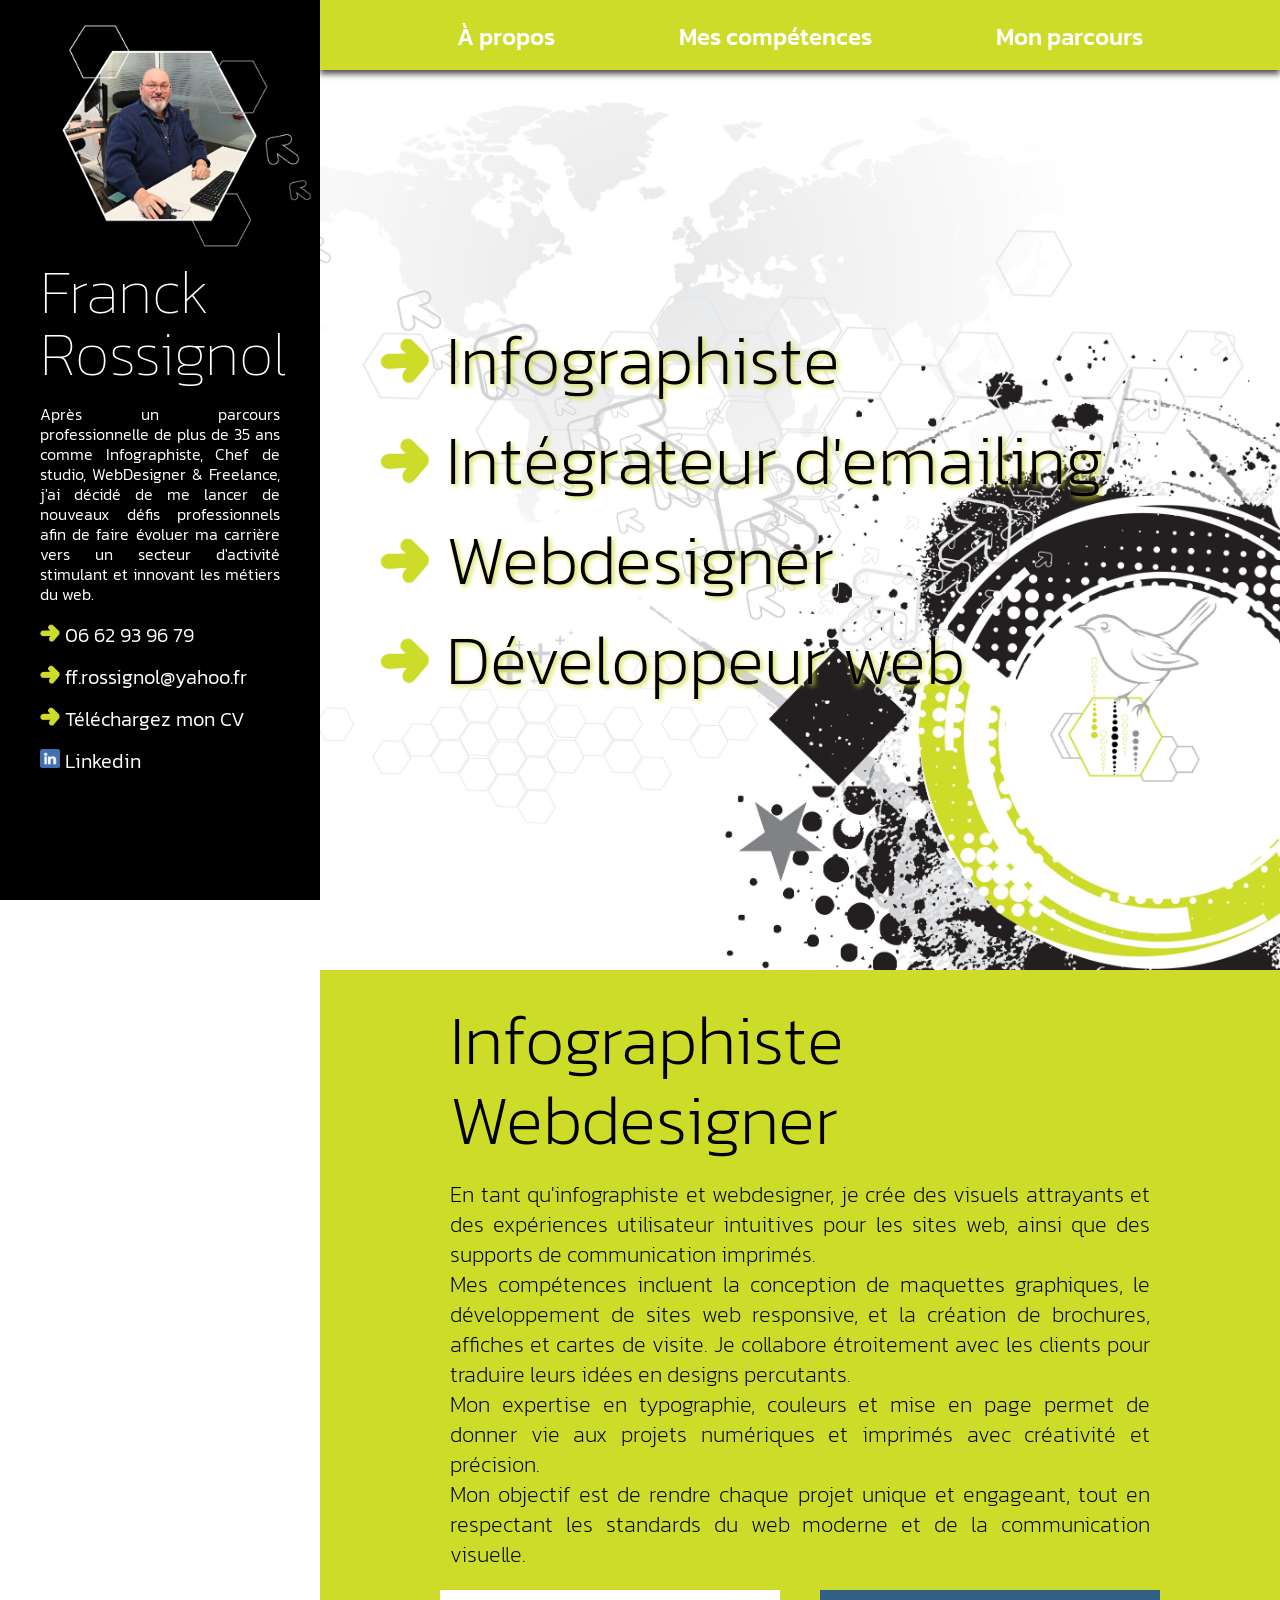
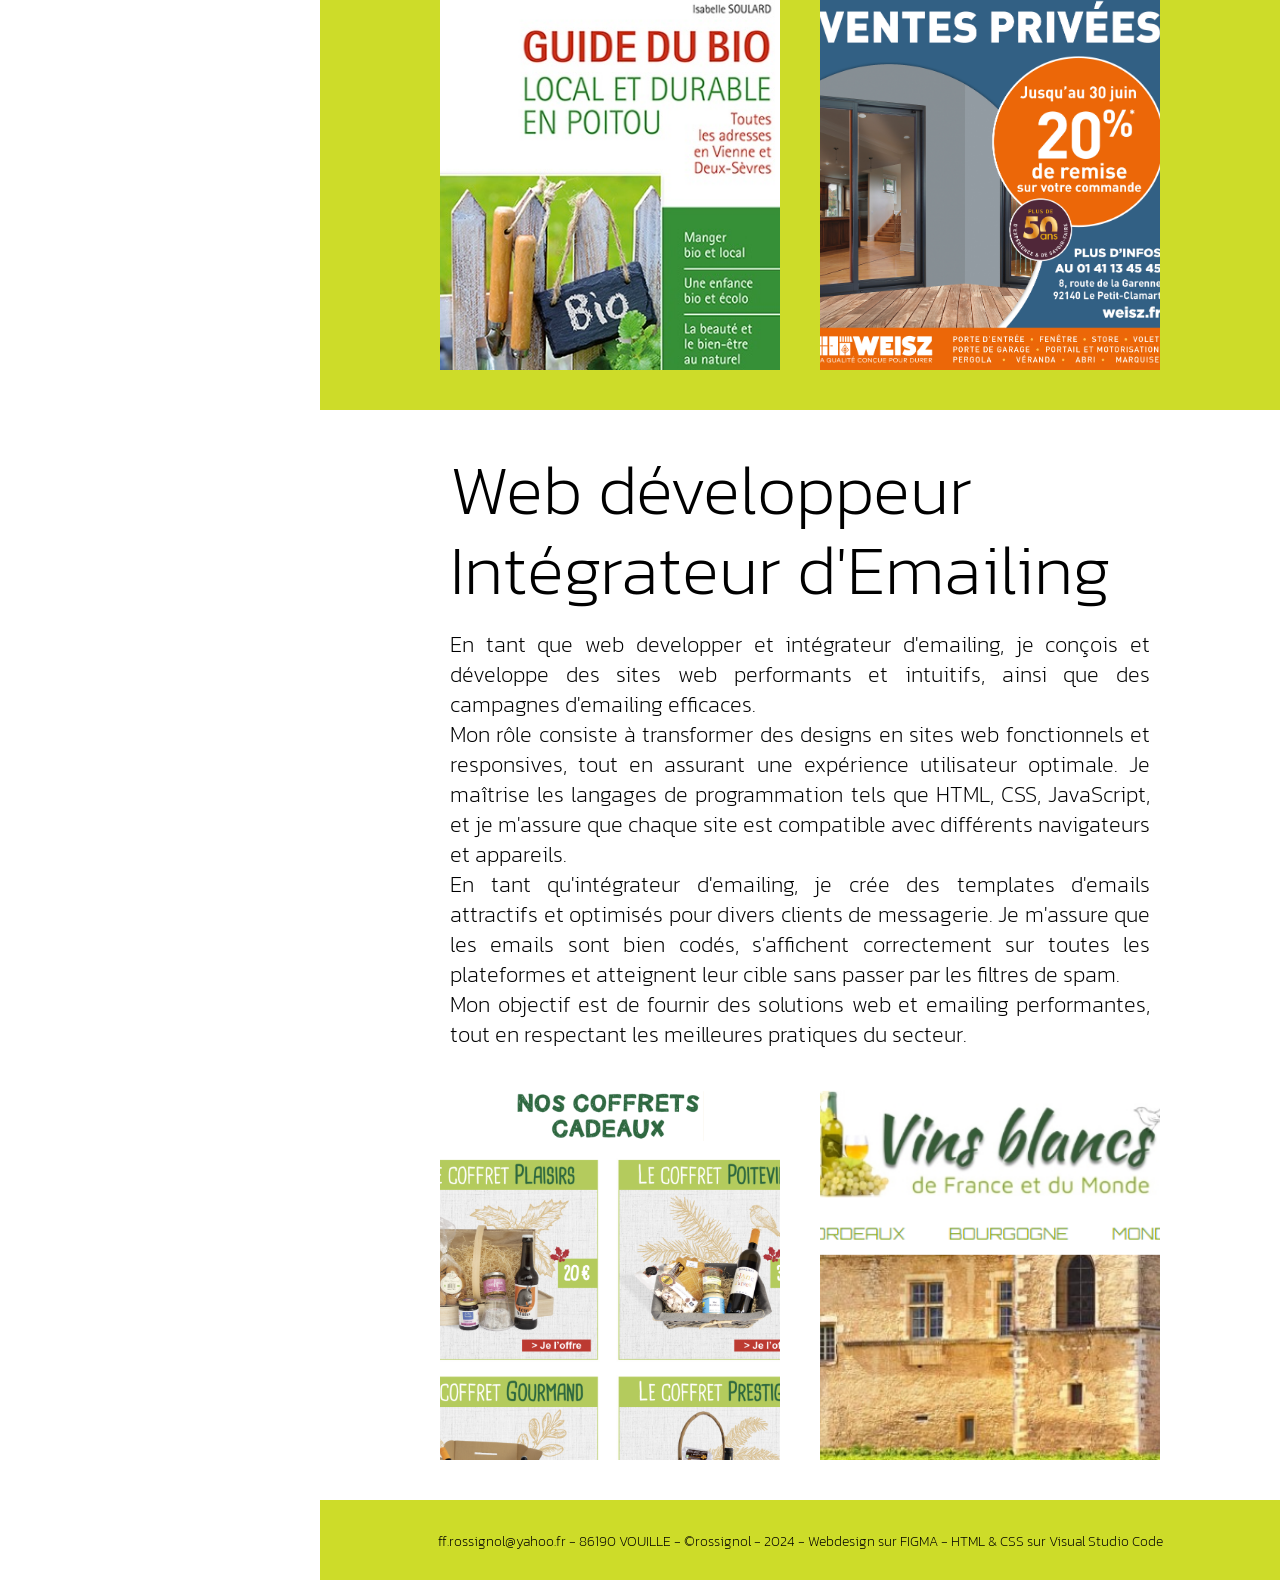
<file: index.html>
<!DOCTYPE html>
<html lang="en">
  <head>
    <meta charset="UTF-8" />
      
    <link rel="stylesheet" href="styles/reset.css">

    <link rel="stylesheet" href="styles/styles.css">

    <link rel="preconnect" href="https://fonts.googleapis.com">
    <link rel="preconnect" href="https://fonts.gstatic.com" crossorigin>
    <link href="https://fonts.googleapis.com/css2?family=Kanit:ital,wght@0,100;0,200;0,300;0,400;0,500;0,600;0,700;0,800;0,900;1,100;1,200;1,300;1,400;1,500;1,600;1,700;1,800;1,900&family=Righteous&display=swap" rel="stylesheet">  
      
    <meta name="viewport" content="width=device-width, initial-scale=1.0" />
    <title>Portfolio</title>
      
      
  </head>
    
  <body>
      
    <div class="container">
  
        
<!-- partie gauche noir et fixe -->     
      <aside>
            <div>
                <img class="imagefixe" src="images/franck.png" alt="Image description">
            </div>
            <div class="blocinfos">
                <h1 class="nom">Franck Rossignol</h1>
                <div>
                    <p class="textepresentation">Après un parcours professionnelle de plus de 35 ans comme Infographiste, Chef de studio, WebDesigner & Freelance,
                    j'ai décidé de me lancer de nouveaux défis professionnels
                    afin de faire évoluer ma carrière vers un secteur d'activité stimulant
                    et innovant les métiers du web.</p>
                    <p class="textecontact">
                        <img class="flecheverte" src="images/flecheverte1.png" alt="fleche verte">
                        <a class="textecontact" href="tel:+330662939679">
                            06 62 93 96 79
                        </a>
                    </p>
                    <p class="textecontact">
                        <img class="flecheverte" src="images/flecheverte1.png" alt="fleche verte">
                        <a class="textecontact" href="mailto:ff.rossignol@yahoo.fr">
                            ff.rossignol@yahoo.fr
                        </a>
                    </p>
                    <p class="textecontact">
                        <img class="flecheverte" src="images/flecheverte1.png" alt="fleche verte">
                        <a class="textecontact" href="images/Franck Rossignol Graphiste.pdf" target="_blank" download="CV Franck ROSSIGNOL.pdf">
                            Téléchargez mon CV
                        </a>
                    </p>
                    <p class="textecontact">
                        <img class="flecheverte" src="images/linkedin.png" alt="linkedin">
                        <a class="textecontact" href="https://www.linkedin.com/in/rossignol-franck-4a755a98/" target="_blank">
                            Linkedin
                        </a>
                    </p>
                </div>
            </div>
      </aside>
        
        
        
<!-- partie droite mobile sauf la navbar -->        
      <main>
          
<!-- barre de navigation -->           
        <nav class="navbar">                    
                <ul>
                    <li><a href="index.html">À propos</a></li>
                    <li><a href="creations.html">Mes compétences</a></li>
                    <li><a href="parcours.html">Mon parcours</a></li>
                    <!-- <li><a href="">Contact</a></li> -->
                </ul>
        </nav>
          
                  
<!-- partie centrale mobile -->        
        <div class="content">
            
<!-- section contenu avec image en fond de la DIV -->
                <div class="sectioncontenuimage">
                    <div class="imagefonddiv">
                        <div class="blocprofessions">
                            <h1 class="professions">
                                <img class="flecheverteprofessions" src="images/flecheverte1.png" alt="fleche verte">
                                Infographiste
                            </h1>
                            <h1 class="professions">
                                <img class="flecheverteprofessions" src="images/flecheverte1.png" alt="fleche verte">
                                Intégrateur d'emailing
                            </h1>
                             <h1 class="professions">
                                <img class="flecheverteprofessions" src="images/flecheverte1.png" alt="fleche verte">
                                Webdesigner
                            </h1>                           
                            <h1 class="professions">
                                <img class="flecheverteprofessions" src="images/flecheverte1.png" alt="fleche verte">
                                Développeur web
                            </h1>
                        </div>
                    </div>
                </div>

<!-- section contenu avec couleur gris en fond de la DIV -->
                <section class="sectioncontenufondvert">

                    <div class="infosfondvert">
                        <h1 class="bloctitregraphiste">
                            Infographiste<br>Webdesigner
                        </h1>
                        <p class="bloctextegraphiste">En tant qu'infographiste et webdesigner, je crée des visuels attrayants et des expériences
                        utilisateur intuitives pour les sites web, ainsi que des supports de communication imprimés.<br> 
                        Mes compétences incluent la conception de maquettes graphiques, le développement de sites web 
                        responsive, et la création de brochures, affiches et cartes de visite. Je collabore étroitement 
                        avec les clients pour traduire leurs idées en designs percutants.<br> Mon expertise en typographie, 
                        couleurs et mise en page permet de donner vie aux projets numériques et imprimés avec créativité 
                        et précision.<br>
                        Mon objectif est de rendre chaque projet unique et engageant, tout en respectant 
                        les standards du web moderne et de la communication visuelle.</p>
                        
                        <div class="blocimagegraphiste">
                            <div>
                                 <img class="imagegraphiste" src="images/guidebio2.jpeg" alt="Image description 2">
                            </div>
                            <div>
                                <img class="imagegraphiste" src="images/facebook.jpeg" alt="Image description 2">
                            </div>
                        </div>

                    </div>


                </section>


<!-- section contenu avec couleur blanc en fond de la DIV -->
                <section class="sectioncontenufondblanc">
                    <div class="infosfondblanc">
                        <h1 class="bloctitrewebdev">
                            Web développeur<br>Intégrateur d'Emailing
                        </h1>
                        <p class="bloctextewebdev">En tant que web developper et intégrateur d'emailing,
                            je conçois et développe des sites web performants et intuitifs, ainsi que des
                            campagnes d'emailing efficaces.<br>
                            Mon rôle consiste à transformer des designs en sites web fonctionnels et responsives,
                            tout en assurant une expérience utilisateur optimale. Je maîtrise les langages de
                            programmation tels que HTML, CSS, JavaScript, et je m'assure que chaque site est
                            compatible avec différents navigateurs et appareils.<br>
                            En tant qu'intégrateur d'emailing, je crée des templates d'emails attractifs et
                            optimisés pour divers clients de messagerie. Je m'assure que les emails sont bien codés,
                            s'affichent correctement sur toutes les plateformes et atteignent leur cible sans passer
                            par les filtres de spam.<br>
                            Mon objectif est de fournir des solutions web et emailing performantes, tout en respectant
                            les meilleures pratiques du secteur.</p>

                            <div class="blocimagegraphiste">
                                <div>
                                    <img class="imagegraphiste" src="images/emailing/emailingplaisir.png" alt="Image description 2">
                                </div>
                                <div>
                                    <img class="imagegraphiste" src="images/siteinternet/sitevinblanc.png" alt="Image description 2">
                                </div>
                            </div>
                    </div>
                    
                </section>

            
            
            
            
            
            
            
            
            
            
            
            
            
            
            
            
            
<!-- section footer fond vert -->
                <section class="sectionfooterfondvert">         
                    <div >
                        <a class="mentions">ff.rossignol@yahoo.fr - 86190 VOUILLE - ©rossignol - 2024 -&nbsp;Webdesign&nbsp;sur&nbsp;FIGMA - HTML & CSS sur Visual Studio Code</a>
                    </div> 
                </section>
            
        </div>
                 
      </main>
        
    </div>
  </body>
</html>
</file>
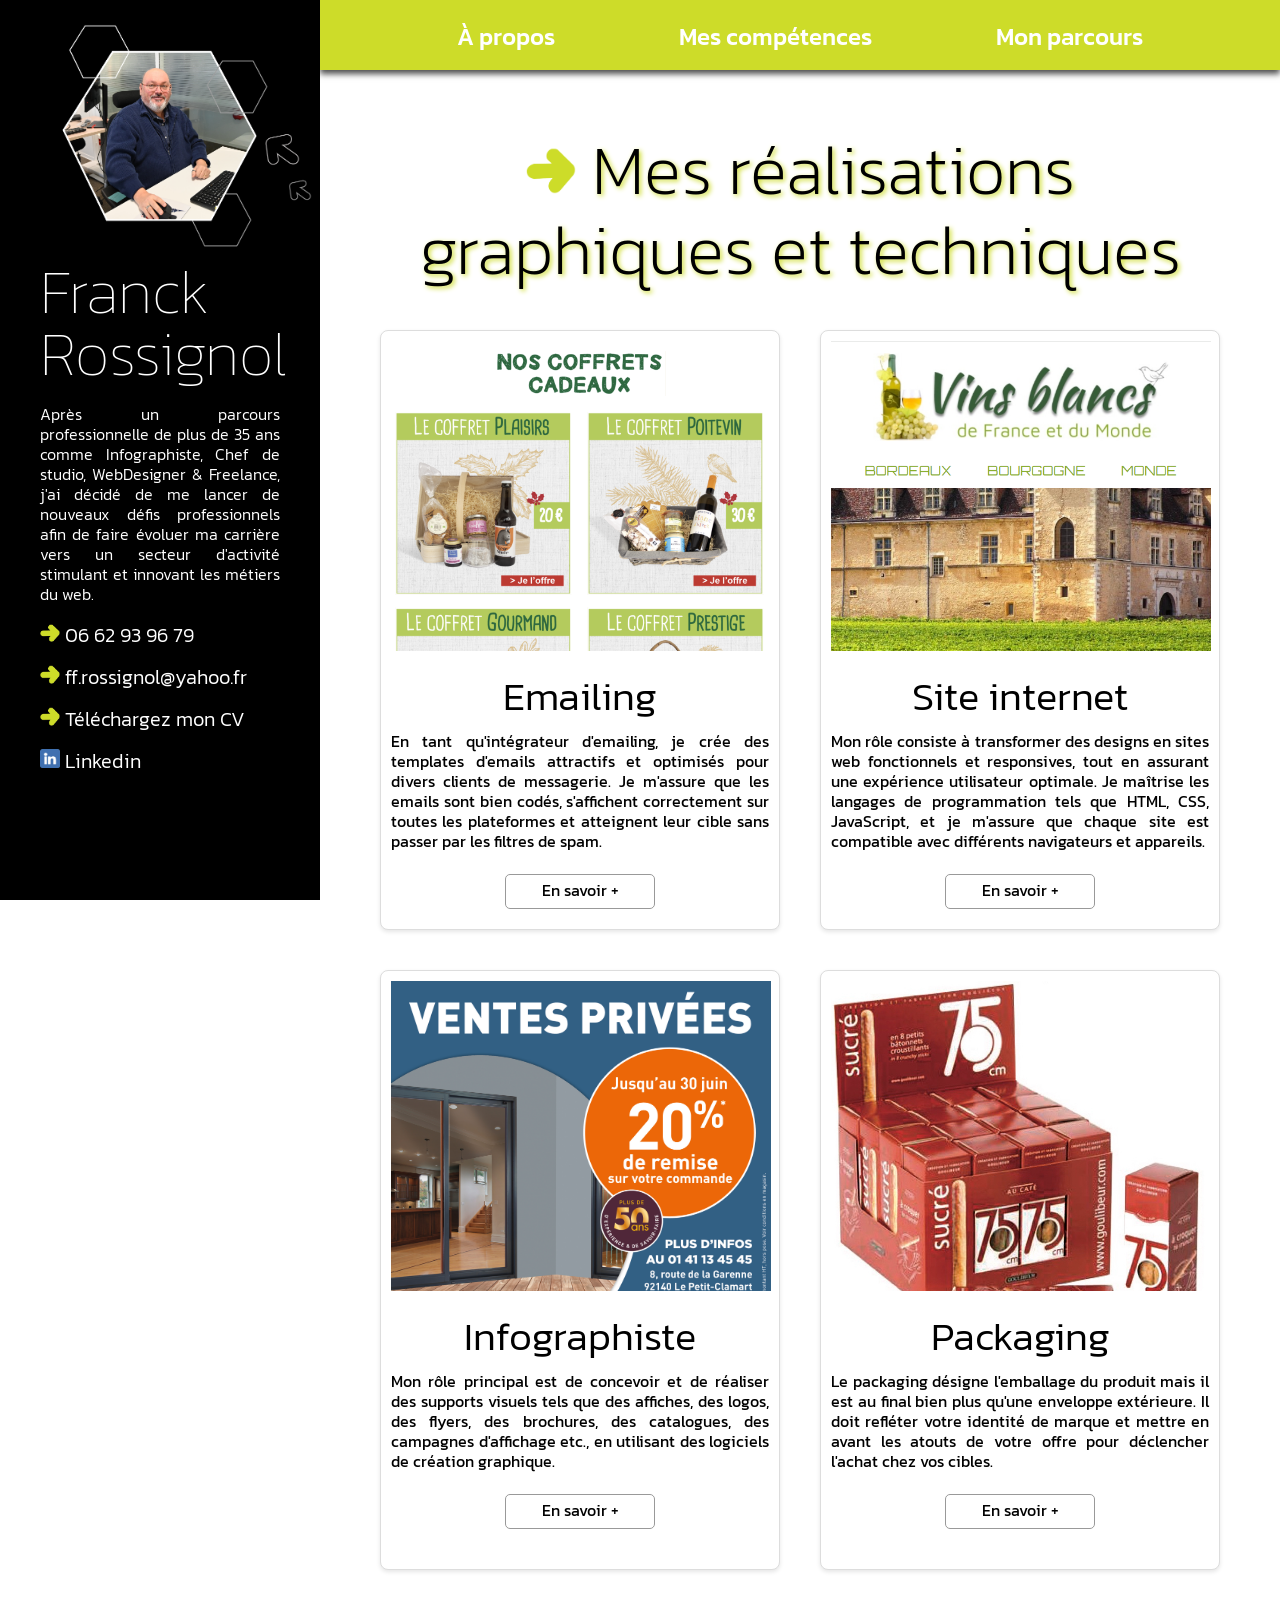
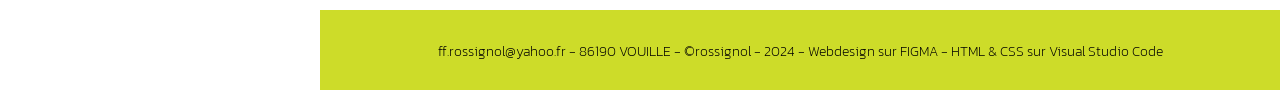
<file: creations.html>
<!DOCTYPE html>
<html lang="en">
  <head>
    <meta charset="UTF-8" />
      
    <link rel="stylesheet" href="styles/reset.css">

    <link rel="stylesheet" href="styles/styles.css">

    <link rel="preconnect" href="https://fonts.googleapis.com">
    <link rel="preconnect" href="https://fonts.gstatic.com" crossorigin>
    <link href="https://fonts.googleapis.com/css2?family=Kanit:ital,wght@0,100;0,200;0,300;0,400;0,500;0,600;0,700;0,800;0,900;1,100;1,200;1,300;1,400;1,500;1,600;1,700;1,800;1,900&family=Righteous&display=swap" rel="stylesheet">  
      
    <meta name="viewport" content="width=device-width, initial-scale=1.0" />
    <title>Portfolio</title>
      
      
  </head>
    
  <body>
      
    <div class="container">
  
        
<!-- partie gauche noir et fixe -->     
      <aside>
            <div>
                <img class="imagefixe" src="images/franck.png" alt="Image description">
            </div>
            <div class="blocinfos">
                <h1 class="nom">Franck Rossignol</h1>
                <div>
                    <p class="textepresentation">Après un parcours professionnelle de plus de 35 ans comme Infographiste, Chef de studio, WebDesigner & Freelance,
                    j'ai décidé de me lancer de nouveaux défis professionnels
                    afin de faire évoluer ma carrière vers un secteur d'activité stimulant
                    et innovant les métiers du web.</p>
                    <p class="textecontact">
                        <img class="flecheverte" src="images/flecheverte1.png" alt="fleche verte">
                        <a class="textecontact" href="tel:+330662939679">
                            06 62 93 96 79
                        </a>
                    </p>
                    <p class="textecontact">
                        <img class="flecheverte" src="images/flecheverte1.png" alt="fleche verte">
                        <a class="textecontact" href="mailto:ff.rossignol@yahoo.fr">
                            ff.rossignol@yahoo.fr
                        </a>
                    </p>
                    <p class="textecontact">
                        <img class="flecheverte" src="images/flecheverte1.png" alt="fleche verte">
                        <a class="textecontact" href="images/Franck Rossignol Graphiste.pdf" target="_blank" download="CV Franck ROSSIGNOL.pdf">
                            Téléchargez mon CV
                        </a>
                    </p>
                    <p class="textecontact">
                        <img class="flecheverte" src="images/linkedin.png" alt="linkedin">
                        <a class="textecontact" href="https://www.linkedin.com/in/rossignol-franck-4a755a98/" target="_blank">
                            Linkedin
                        </a>
                    </p>
                </div>
      </aside>
        
        
        
<!-- partie droite mobile sauf la navbar -->        
      <main>
          
<!-- barre de navigation -->           
        <nav class="navbar">                    
                <ul>
                    <li><a href="index.html">À propos</a></li>
                    <li><a href="creations.html">Mes compétences</a></li>
                    <li><a href="parcours.html">Mon parcours</a></li>
                    <!-- <li><a href="">Contact</a></li> -->
                </ul>
        </nav>
          
                  
<!-- partie centrale mobile -->        
        <div>
<!-- TITRE PAGE MES CREATIONS -->           
            <container class="bloccreations">
                <div>
                    <h1 class="titrecreations">
                        <img class="flechevertecontact" src="images/flecheverte1.png" alt="fleche verte">
                        Mes réalisations<br>graphiques et techniques
                    </h1>
                </div>
                <div class="containercreations">
                    <div class="card">  
                      <div class="containerimage">
                        <img src="images/emailing/emailingplaisir.png" alt="visuel" class="image">
                      </div>
                      <div>
                        <p class="travaux">Emailing</p>
                      </div>
                      <div>
                        <p class="description">En tant qu'intégrateur d'emailing, je crée des templates d'emails
                            attractifs et optimisés pour divers clients de messagerie. Je m'assure que les emails
                            sont bien codés, s'affichent correctement sur toutes les plateformes et atteignent
                            leur cible sans passer par les filtres de spam.</p>
                      </div>
                      <div class="bouton">
                        <a href="emailing.html" class="bouton-envoyer">En savoir +</a>
                    </div>
                    </div>

                    <div class="card">  
                        <div class="containerimage">
                          <img src="images/siteinternet/site2.png" alt="visuel" class="image">
                        </div>
                        <div>
                          <p class="travaux">Site internet</p>
                        </div>
                        <div>
                          <p class="description">Mon rôle consiste à transformer des designs en sites
                            web fonctionnels et responsives, tout en assurant une expérience utilisateur
                            optimale. Je maîtrise les langages de programmation tels que HTML, CSS, JavaScript,
                            et je m'assure que chaque site est compatible avec différents navigateurs et appareils.</p>
                        </div>
                        <div class="bouton">
                          <a href="site.html" class="bouton-envoyer">En savoir +</a>
                      </div>
                      </div>
                </div>
            </container>
            <container class="bloccreations2">
                <div class="containercreations">
                    <div class="card">  
                        <div class="containerimage">
                            <img src="images/facebook.jpeg" alt="visuel" class="image">
                        </div>
                        <div>
                            <p class="travaux">Infographiste</p>
                        </div>
                        <div>
                            <p class="description">Mon rôle principal est de concevoir et de réaliser des supports visuels
                            tels que des affiches, des logos, des flyers, des brochures, des catalogues, des campagnes d'affichage etc.,
                            en utilisant des logiciels de création graphique.</p>
                        </div>
                        <div class="bouton">
                            <a href="graphiste.html" class="bouton-envoyer">En savoir +</a>
                        </div>
                    </div>
                
                    <div class="card">  
                        <div class="containerimage">
                            <img src="images/BOITE2.jpg" alt="visuel" class="image">
                        </div>
                        <div>
                            <p class="travaux">Packaging</p>
                        </div>
                        <div>
                            <p class="description">Le packaging désigne l'emballage du produit mais il est au
                            final bien plus qu'une enveloppe extérieure. Il doit refléter votre identité
                            de marque et mettre en avant les atouts de votre offre pour déclencher l'achat
                            chez vos cibles.</p>
                        </div>
                        <div class="bouton">
                            <a href="packaging.html" class="bouton-envoyer">En savoir +</a>
                        </div>
                    </div>
                </div>
            </container>           
            
          
<!-- section footer fond vert -->
            <section class="sectionfooterfondvert">         
                <div >
                    <a class="mentions">ff.rossignol@yahoo.fr - 86190 VOUILLE - ©rossignol - 2024 -&nbsp;Webdesign&nbsp;sur&nbsp;FIGMA - HTML & CSS sur Visual Studio Code</a>
                </div> 
            </section>
            
        </div>
                 
      </main>
        
    </div>
  </body>
</html>
</file>
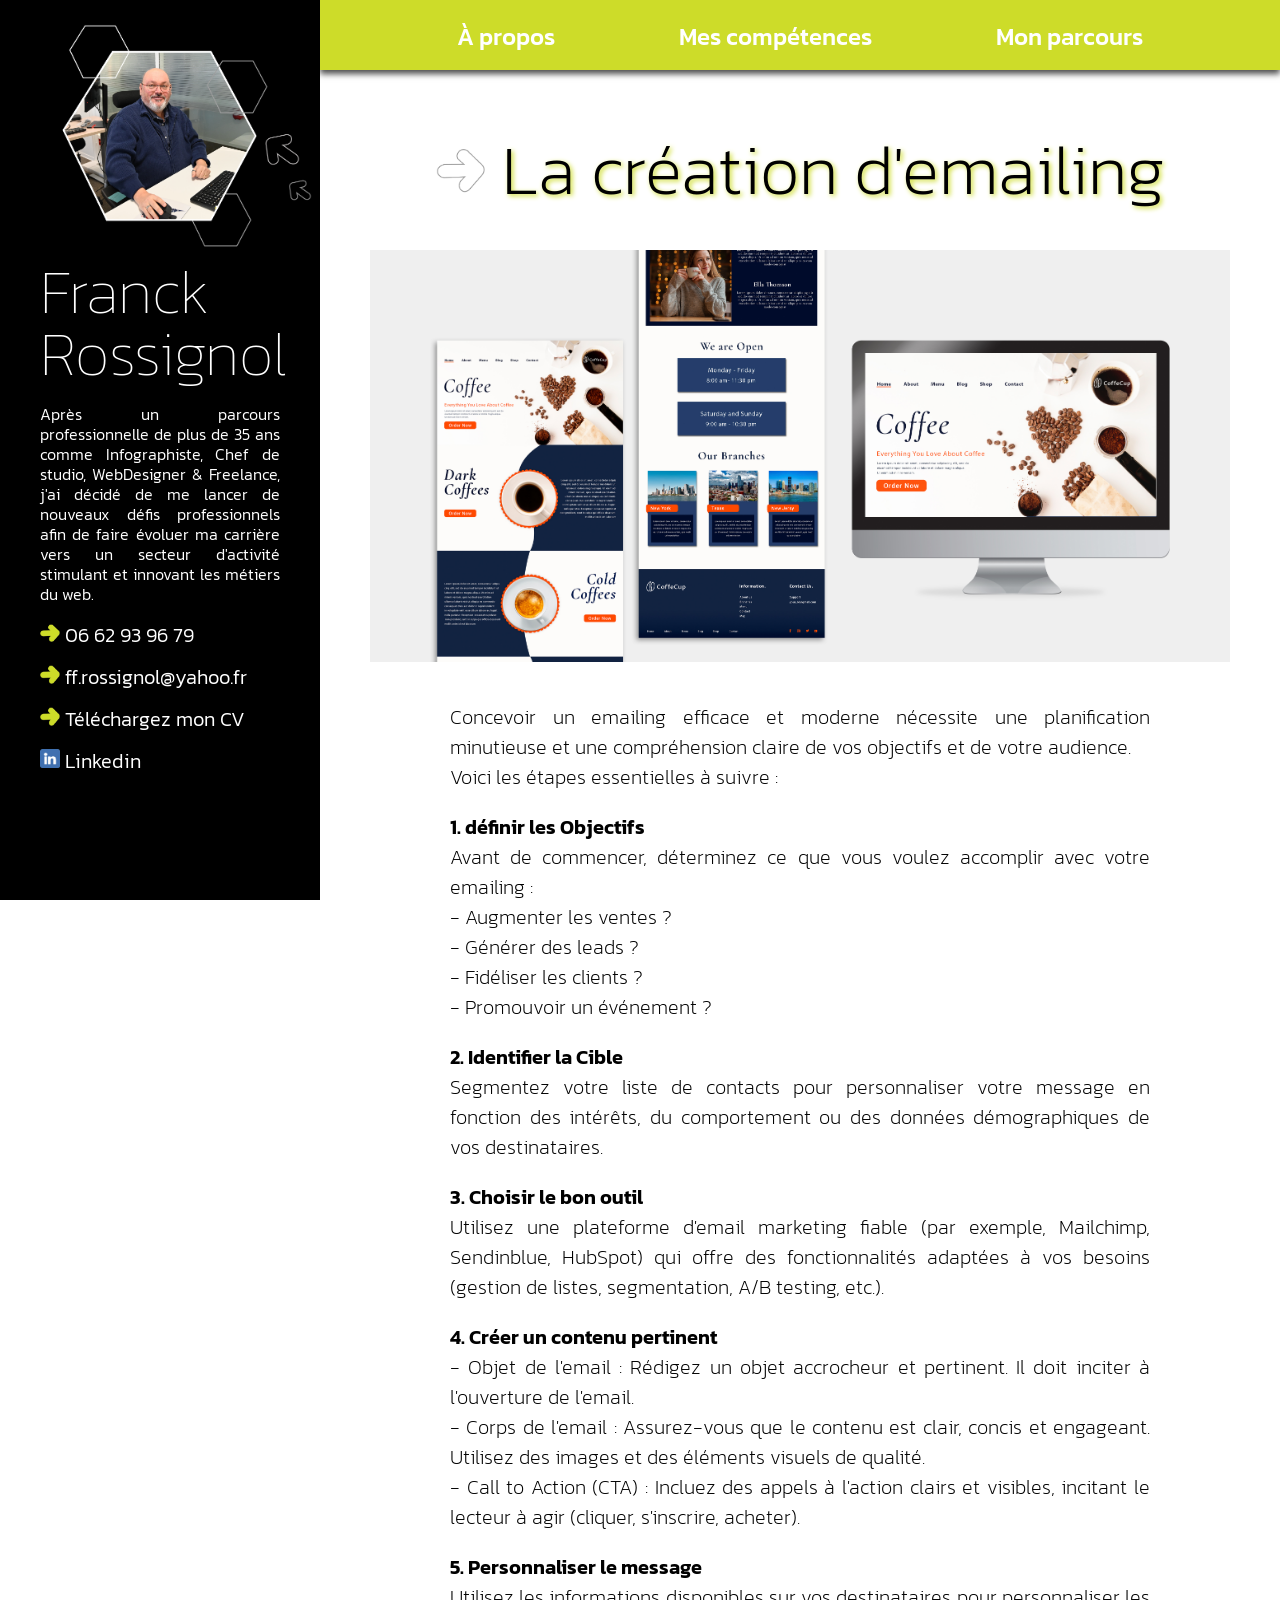
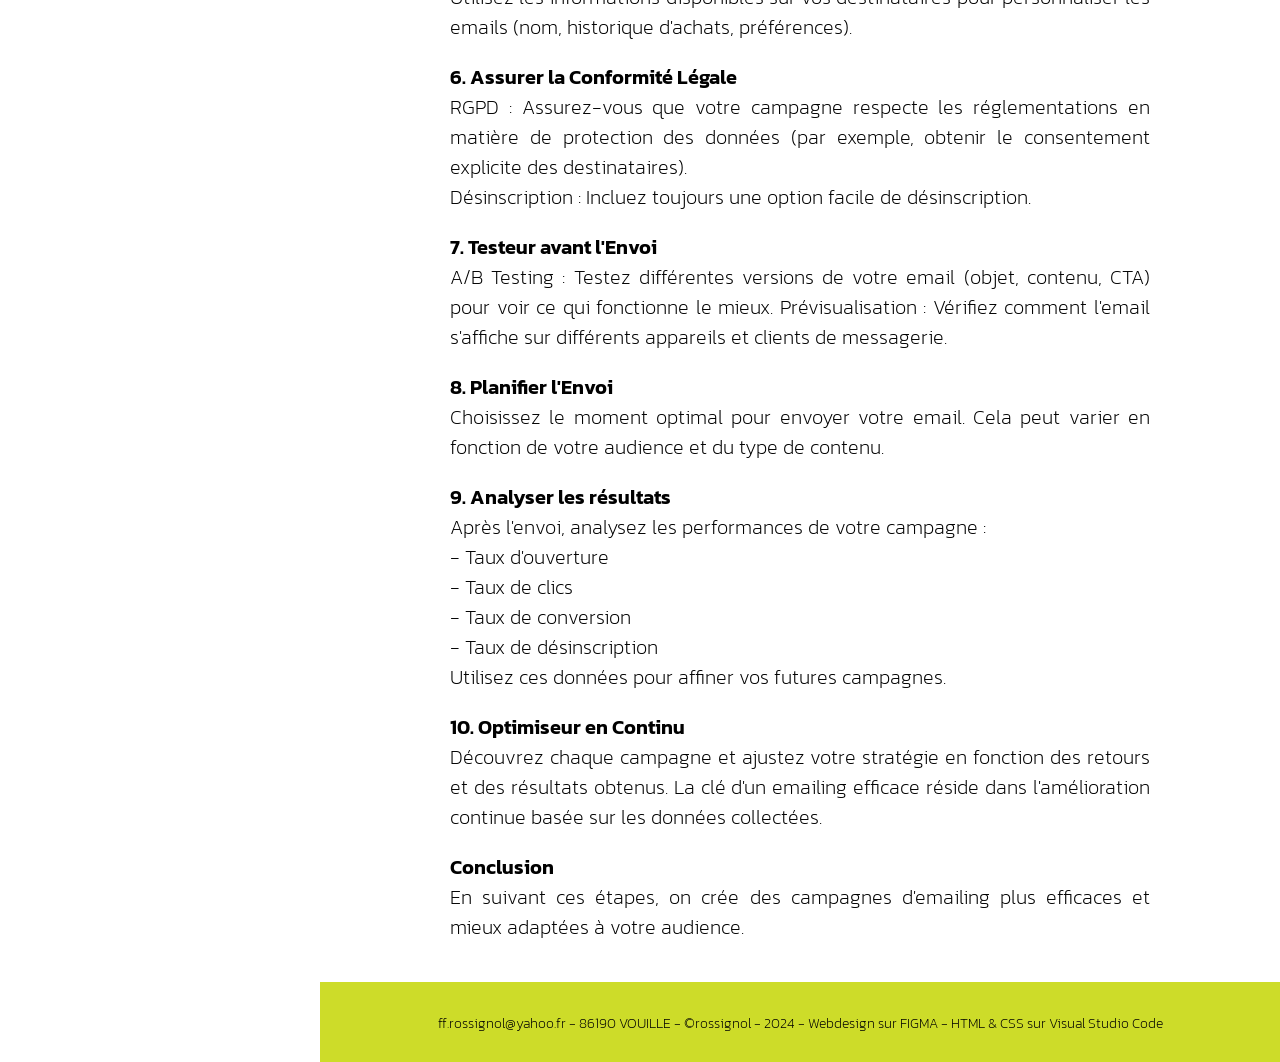
<file: emailing.html>
<!DOCTYPE html>
<html lang="en">
  <head>
    <meta charset="UTF-8" />
      
    <link rel="stylesheet" href="styles/reset.css">

    <link rel="stylesheet" href="styles/styles.css">

    <link rel="preconnect" href="https://fonts.googleapis.com">
    <link rel="preconnect" href="https://fonts.gstatic.com" crossorigin>
    <link href="https://fonts.googleapis.com/css2?family=Kanit:ital,wght@0,100;0,200;0,300;0,400;0,500;0,600;0,700;0,800;0,900;1,100;1,200;1,300;1,400;1,500;1,600;1,700;1,800;1,900&family=Righteous&display=swap" rel="stylesheet">  
      
    <meta name="viewport" content="width=device-width, initial-scale=1.0" />
    <title>Portfolio</title>
      
      
  </head>
    
  <body>
      
    <div class="container">
  
        
<!-- partie gauche noir et fixe -->     
      <aside>
            <div>
                <img class="imagefixe" src="images/franck.png" alt="Image description">
            </div>
            <div class="blocinfos">
                <h1 class="nom">Franck Rossignol</h1>
                <div>
                    <p class="textepresentation">Après un parcours professionnelle de plus de 35 ans comme Infographiste, Chef de studio, WebDesigner & Freelance,
                    j'ai décidé de me lancer de nouveaux défis professionnels
                    afin de faire évoluer ma carrière vers un secteur d'activité stimulant
                    et innovant les métiers du web.</p>
                    <p class="textecontact">
                        <img class="flecheverte" src="images/flecheverte1.png" alt="fleche verte">
                        <a class="textecontact" href="tel:+330662939679">
                            06 62 93 96 79
                        </a>
                    </p>
                    <p class="textecontact">
                        <img class="flecheverte" src="images/flecheverte1.png" alt="fleche verte">
                        <a class="textecontact" href="mailto:ff.rossignol@yahoo.fr">
                            ff.rossignol@yahoo.fr
                        </a>
                    </p>
                    <p class="textecontact">
                        <img class="flecheverte" src="images/flecheverte1.png" alt="fleche verte">
                        <a class="textecontact" href="images/Franck Rossignol Graphiste.pdf" target="_blank" download="CV Franck ROSSIGNOL.pdf">
                            Téléchargez mon CV
                        </a>
                    </p>
                    <p class="textecontact">
                        <img class="flecheverte" src="images/linkedin.png" alt="linkedin">
                        <a class="textecontact" href="https://www.linkedin.com/in/rossignol-franck-4a755a98/" target="_blank">
                            Linkedin
                        </a>
                    </p>
                </div>
            </div>
      </aside>
        
        
        
<!-- partie droite mobile sauf la navbar -->        
      <main>
          
<!-- barre de navigation -->           
        <nav class="navbar">                    
                <ul>
                    <li><a href="index.html">À propos</a></li>
                    <li><a href="creations.html">Mes compétences</a></li>
                    <li><a href="parcours.html">Mon parcours</a></li>
                    <!-- <li><a href="">Contact</a></li> -->
                </ul>
        </nav>
          
                  
<!-- partie centrale mobile -->        
        <div>
<!-- TITRE PAGE MES CREATIONS -->           
            <container class="bloccreations">
                <div>
                    <h1 class="titrecreations">
                        <img class="flechevertecontact" src="images/contourgris.png" alt="fleche verte">
                        La création d'emailing
                    </h1>
                </div>


                <div class="blocimageemailing">
                    <div>
                        <img class="imageemailing" src="images/emailing.jpg" alt="Image description 2">
                    </div>
                </div>


                
                <div class="containercreations">
                    <div class="containertxtemailing">  
                      <div>
                        <p class="descriptionemailing">
                            Concevoir un emailing efficace et moderne nécessite une planification minutieuse et une compréhension claire de vos objectifs et de votre audience.<br>
                            Voici les étapes essentielles à suivre :
                        </p>

                        <p class="soustitreemailing">1. définir les Objectifs</p>
                        <p class="descriptionemailing">Avant de commencer, déterminez ce que vous voulez accomplir avec votre emailing :<br>
                        - Augmenter les ventes ?<br>
                        - Générer des leads ?<br>
                        - Fidéliser les clients ?<br>
                        - Promouvoir un événement ?<br>       
                        </p>

                        <p class="soustitreemailing">2. Identifier la Cible</p>
                        <p class="descriptionemailing">Segmentez votre liste de contacts pour personnaliser votre message en fonction des intérêts, du comportement ou des données démographiques de vos destinataires.</p>

                        <p class="soustitreemailing">3. Choisir le bon outil</p>
                        <p class="descriptionemailing">Utilisez une plateforme d'email marketing fiable (par exemple, Mailchimp, Sendinblue, HubSpot) qui offre des fonctionnalités adaptées à vos besoins (gestion de listes, segmentation, A/B testing, etc.).</p>

                        <p class="soustitreemailing">4. Créer un contenu pertinent</p>
                        <p class="descriptionemailing">
                        - Objet de l'email : Rédigez un objet accrocheur et pertinent. Il doit inciter à l'ouverture de l'email.<br>
                        - Corps de l'email : Assurez-vous que le contenu est clair, concis et engageant. Utilisez des images et des éléments visuels de qualité.<br>
                        - Call to Action (CTA) : Incluez des appels à l'action clairs et visibles, incitant le lecteur à agir (cliquer, s'inscrire, acheter).

                        <p class="soustitreemailing">5. Personnaliser le message</p>
                        <p class="descriptionemailing">Utilisez les informations disponibles sur vos destinataires pour personnaliser les emails (nom, historique d'achats, préférences).</p>

                        <p class="soustitreemailing">6. Assurer la Conformité Légale</p>
                        <p class="descriptionemailing">RGPD : Assurez-vous que votre campagne respecte les réglementations en matière de protection des données (par exemple, obtenir le consentement explicite des destinataires).<br>
                        Désinscription : Incluez toujours une option facile de désinscription.</p>

                        <p class="soustitreemailing">7. Testeur avant l'Envoi</p>
                        <p class="descriptionemailing">A/B Testing : Testez différentes versions de votre email (objet, contenu, CTA) pour voir ce qui fonctionne le mieux.
                        Prévisualisation : Vérifiez comment l'email s'affiche sur différents appareils et clients de messagerie.</p>

                        <p class="soustitreemailing">8. Planifier l'Envoi</p>
                        <p class="descriptionemailing">Choisissez le moment optimal pour envoyer votre email. Cela peut varier en fonction de votre audience et du type de contenu.</p>

                        <p class="soustitreemailing">9. Analyser les résultats</p>
                        <p class="descriptionemailing">Après l'envoi, analysez les performances de votre campagne :<br>
                        - Taux d'ouverture<br>
                        - Taux de clics<br>
                        - Taux de conversion<br>
                        - Taux de désinscription<br>
                        Utilisez ces données pour affiner vos futures campagnes.</p>

                        <p class="soustitreemailing">10. Optimiseur en Continu</p>
                        <p class="descriptionemailing">Découvrez chaque campagne et ajustez votre stratégie en fonction des retours et des résultats obtenus.
                        La clé d'un emailing efficace réside dans l'amélioration continue basée sur les données collectées.</p>

                        <p class="soustitreemailing">Conclusion</p>
                        <p class="descriptionemailing">En suivant ces étapes, on crée des campagnes d'emailing plus efficaces et mieux adaptées à votre audience.</p>







                        </p>
                      </div>
                    </div>

                    
                </div>
            </container>
           
            
          
<!-- section footer fond vert -->
            <section class="sectionfooterfondvert">         
                <div >
                    <a class="mentions">ff.rossignol@yahoo.fr - 86190 VOUILLE - ©rossignol - 2024 -&nbsp;Webdesign&nbsp;sur&nbsp;FIGMA - HTML & CSS sur Visual Studio Code</a>
                </div> 
            </section>
            
        </div>
                 
      </main>
        
    </div>
  </body>
</html>
</file>
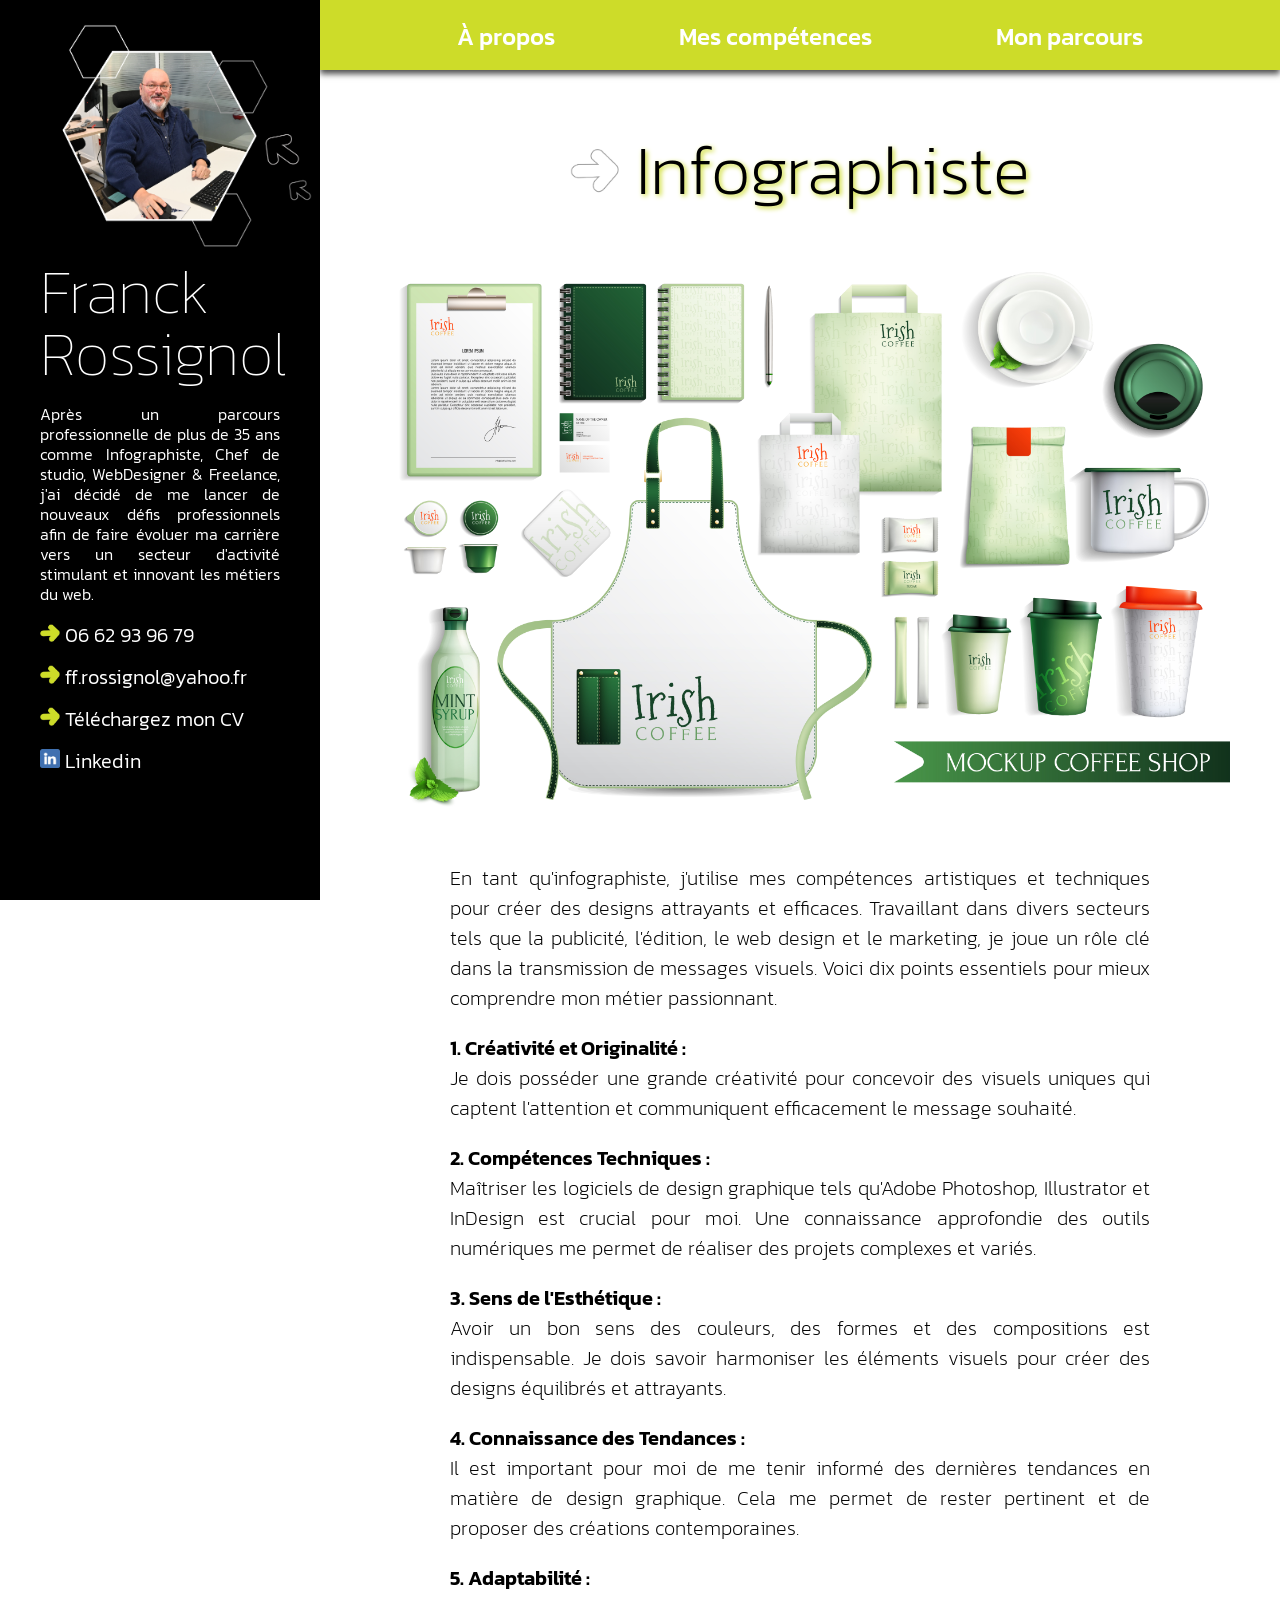
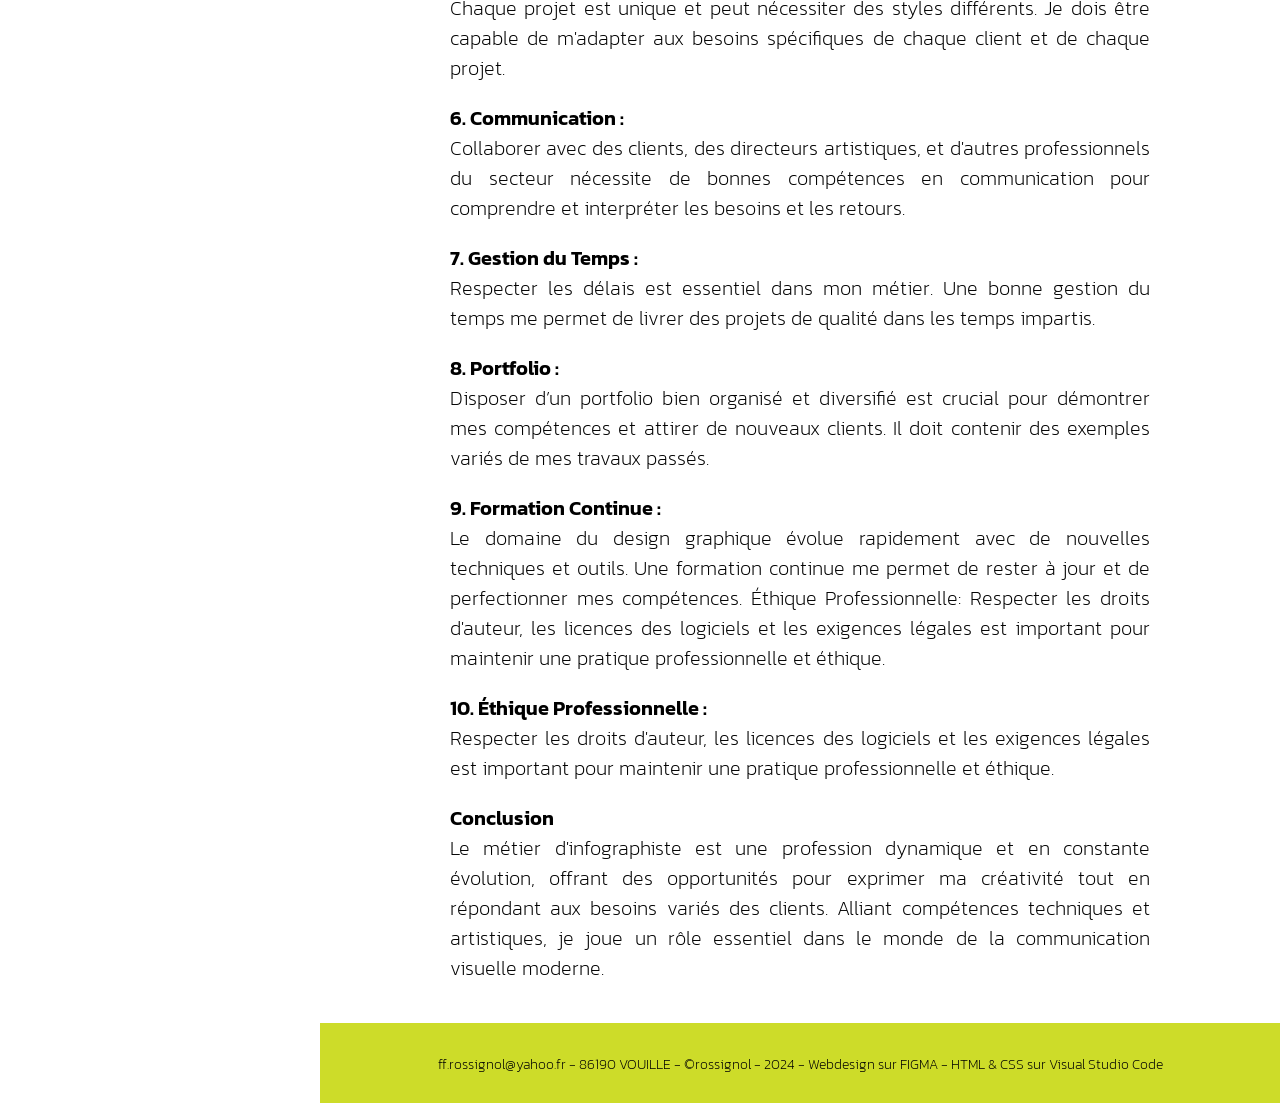
<file: graphiste.html>
<!DOCTYPE html>
<html lang="en">
  <head>
    <meta charset="UTF-8" />
      
    <link rel="stylesheet" href="styles/reset.css">

    <link rel="stylesheet" href="styles/styles.css">

    <link rel="preconnect" href="https://fonts.googleapis.com">
    <link rel="preconnect" href="https://fonts.gstatic.com" crossorigin>
    <link href="https://fonts.googleapis.com/css2?family=Kanit:ital,wght@0,100;0,200;0,300;0,400;0,500;0,600;0,700;0,800;0,900;1,100;1,200;1,300;1,400;1,500;1,600;1,700;1,800;1,900&family=Righteous&display=swap" rel="stylesheet">  
      
    <meta name="viewport" content="width=device-width, initial-scale=1.0" />
    <title>Portfolio</title>
      
      
  </head>
    
  <body>
      
    <div class="container">
  
        
<!-- partie gauche noir et fixe -->     
      <aside>
            <div>
                <img class="imagefixe" src="images/franck.png" alt="Image description">
            </div>
            <div class="blocinfos">
                <h1 class="nom">Franck Rossignol</h1>
                <div>
                    <p class="textepresentation">Après un parcours professionnelle de plus de 35 ans comme Infographiste, Chef de studio, WebDesigner & Freelance,
                    j'ai décidé de me lancer de nouveaux défis professionnels
                    afin de faire évoluer ma carrière vers un secteur d'activité stimulant
                    et innovant les métiers du web.</p>
                    <p class="textecontact">
                        <img class="flecheverte" src="images/flecheverte1.png" alt="fleche verte">
                        <a class="textecontact" href="tel:+330662939679">
                            06 62 93 96 79
                        </a>
                    </p>
                    <p class="textecontact">
                        <img class="flecheverte" src="images/flecheverte1.png" alt="fleche verte">
                        <a class="textecontact" href="mailto:ff.rossignol@yahoo.fr">
                            ff.rossignol@yahoo.fr
                        </a>
                    </p>
                    <p class="textecontact">
                        <img class="flecheverte" src="images/flecheverte1.png" alt="fleche verte">
                        <a class="textecontact" href="images/Franck Rossignol Graphiste.pdf" target="_blank" download="CV Franck ROSSIGNOL.pdf">
                            Téléchargez mon CV
                        </a>
                    </p>
                    <p class="textecontact">
                        <img class="flecheverte" src="images/linkedin.png" alt="linkedin">
                        <a class="textecontact" href="https://www.linkedin.com/in/rossignol-franck-4a755a98/" target="_blank">
                            Linkedin
                        </a>
                    </p>
                </div>
            </div>
      </aside>
        
        
        
<!-- partie droite mobile sauf la navbar -->        
      <main>
          
<!-- barre de navigation -->           
        <nav class="navbar">                    
                <ul>
                    <li><a href="index.html">À propos</a></li>
                    <li><a href="creations.html">Mes compétences</a></li>
                    <li><a href="parcours.html">Mon parcours</a></li>
                    <!-- <li><a href="">Contact</a></li> -->
                </ul>
        </nav>
          
                  
<!-- partie centrale mobile -->        
        <div>
<!-- TITRE PAGE MES CREATIONS -->           
            <container class="bloccreations">
                <div>
                    <h1 class="titrecreations">
                        <img class="flechevertecontact" src="images/contourgris.png" alt="fleche verte">
                        Infographiste
                    </h1>
                </div>


                <div class="blocimageemailing">
                    <div>
                        <img class="imageemailing" src="images/graphisme.jpg" alt="Image description 2">
                    </div>
                </div>


                
                <div class="containercreations">
                    <div class="containertxtemailing">  
                      <div>
                        <p class="descriptionemailing">
                        En tant qu'infographiste, j'utilise mes compétences artistiques et techniques pour créer
                        des designs attrayants et efficaces. Travaillant dans divers secteurs tels que la publicité,
                        l'édition, le web design et le marketing, je joue un rôle clé dans la transmission de messages visuels.
                        Voici dix points essentiels pour mieux comprendre mon métier passionnant.
                        </p>

                        <p class="soustitreemailing">1. Créativité et Originalité :</p>
                        <p class="descriptionemailing">
                        Je dois posséder une grande créativité pour concevoir des visuels uniques qui captent l'attention
                        et communiquent efficacement le message souhaité.      
                        </p>
                        
                        <p class="soustitreemailing">2. Compétences Techniques :</p>
                        <p class="descriptionemailing">
                        Maîtriser les logiciels de design graphique tels qu'Adobe Photoshop, Illustrator et InDesign
                        est crucial pour moi. Une connaissance approfondie des outils numériques me permet de réaliser
                        des projets complexes et variés.      
                        </p>
                      
                        <p class="soustitreemailing">3. Sens de l'Esthétique : </p>
                        <p class="descriptionemailing">
                        Avoir un bon sens des couleurs, des formes et des compositions est indispensable.
                        Je dois savoir harmoniser les éléments visuels pour créer des designs équilibrés et attrayants.     
                        </p>
                                              
                        <p class="soustitreemailing">4. Connaissance des Tendances :</p>
                        <p class="descriptionemailing">
                        Il est important pour moi de me tenir informé des dernières tendances en matière de design graphique.
                        Cela me permet de rester pertinent et de proposer des créations contemporaines.    
                        </p>
                                              
                        <p class="soustitreemailing">5. Adaptabilité : </p>
                        <p class="descriptionemailing">
                        Chaque projet est unique et peut nécessiter des styles différents.
                        Je dois être capable de m'adapter aux besoins spécifiques de chaque client et de chaque projet.    
                        </p>
                                               
                        <p class="soustitreemailing">6. Communication :  </p>
                        <p class="descriptionemailing">
                        Collaborer avec des clients, des directeurs artistiques, et d'autres professionnels du secteur
                        nécessite de bonnes compétences en communication pour comprendre et interpréter les besoins
                        et les retours.    
                        </p>
                                               
                        <p class="soustitreemailing">7. Gestion du Temps : </p>
                        <p class="descriptionemailing">
                        Respecter les délais est essentiel dans mon métier. Une bonne gestion du temps me permet
                        de livrer des projets de qualité dans les temps impartis.   
                        </p>                     
                                               
                        <p class="soustitreemailing">8. Portfolio : </p>
                        <p class="descriptionemailing">
                        Disposer d’un portfolio bien organisé et diversifié est crucial pour démontrer mes compétences
                        et attirer de nouveaux clients. Il doit contenir des exemples variés de mes travaux passés.   
                        </p>   
                                               
                        <p class="soustitreemailing">9. Formation Continue : </p>
                        <p class="descriptionemailing">
                        Le domaine du design graphique évolue rapidement avec de nouvelles techniques et outils.
                        Une formation continue me permet de rester à jour et de perfectionner mes compétences.
                        Éthique Professionnelle: Respecter les droits d'auteur, les licences des logiciels et les exigences
                        légales est important pour maintenir une pratique professionnelle et éthique.  
                        </p>

                        <p class="soustitreemailing">10. Éthique Professionnelle : </p>
                        <p class="descriptionemailing">
                        Respecter les droits d'auteur, les licences des logiciels et les exigences
                        légales est important pour maintenir une pratique professionnelle et éthique.  
                        </p> 


                        <p class="soustitreemailing">Conclusion</p>
                        <p class="descriptionemailing">
                        Le métier d'infographiste est une profession dynamique et en constante évolution, offrant des opportunités
                        pour exprimer ma créativité tout en répondant aux besoins variés des clients. Alliant compétences
                        techniques et artistiques, je joue un rôle essentiel dans le monde de la communication visuelle moderne.
                        </p>







                        </p>
                      </div>
                    </div>

                    
                </div>
            </container>
           
            
          
<!-- section footer fond vert -->
            <section class="sectionfooterfondvert">         
                <div >
                    <a class="mentions">ff.rossignol@yahoo.fr - 86190 VOUILLE - ©rossignol - 2024 -&nbsp;Webdesign&nbsp;sur&nbsp;FIGMA - HTML & CSS sur Visual Studio Code</a>
                </div> 
            </section>
            
        </div>
                 
      </main>
        
    </div>
  </body>
</html>
</file>
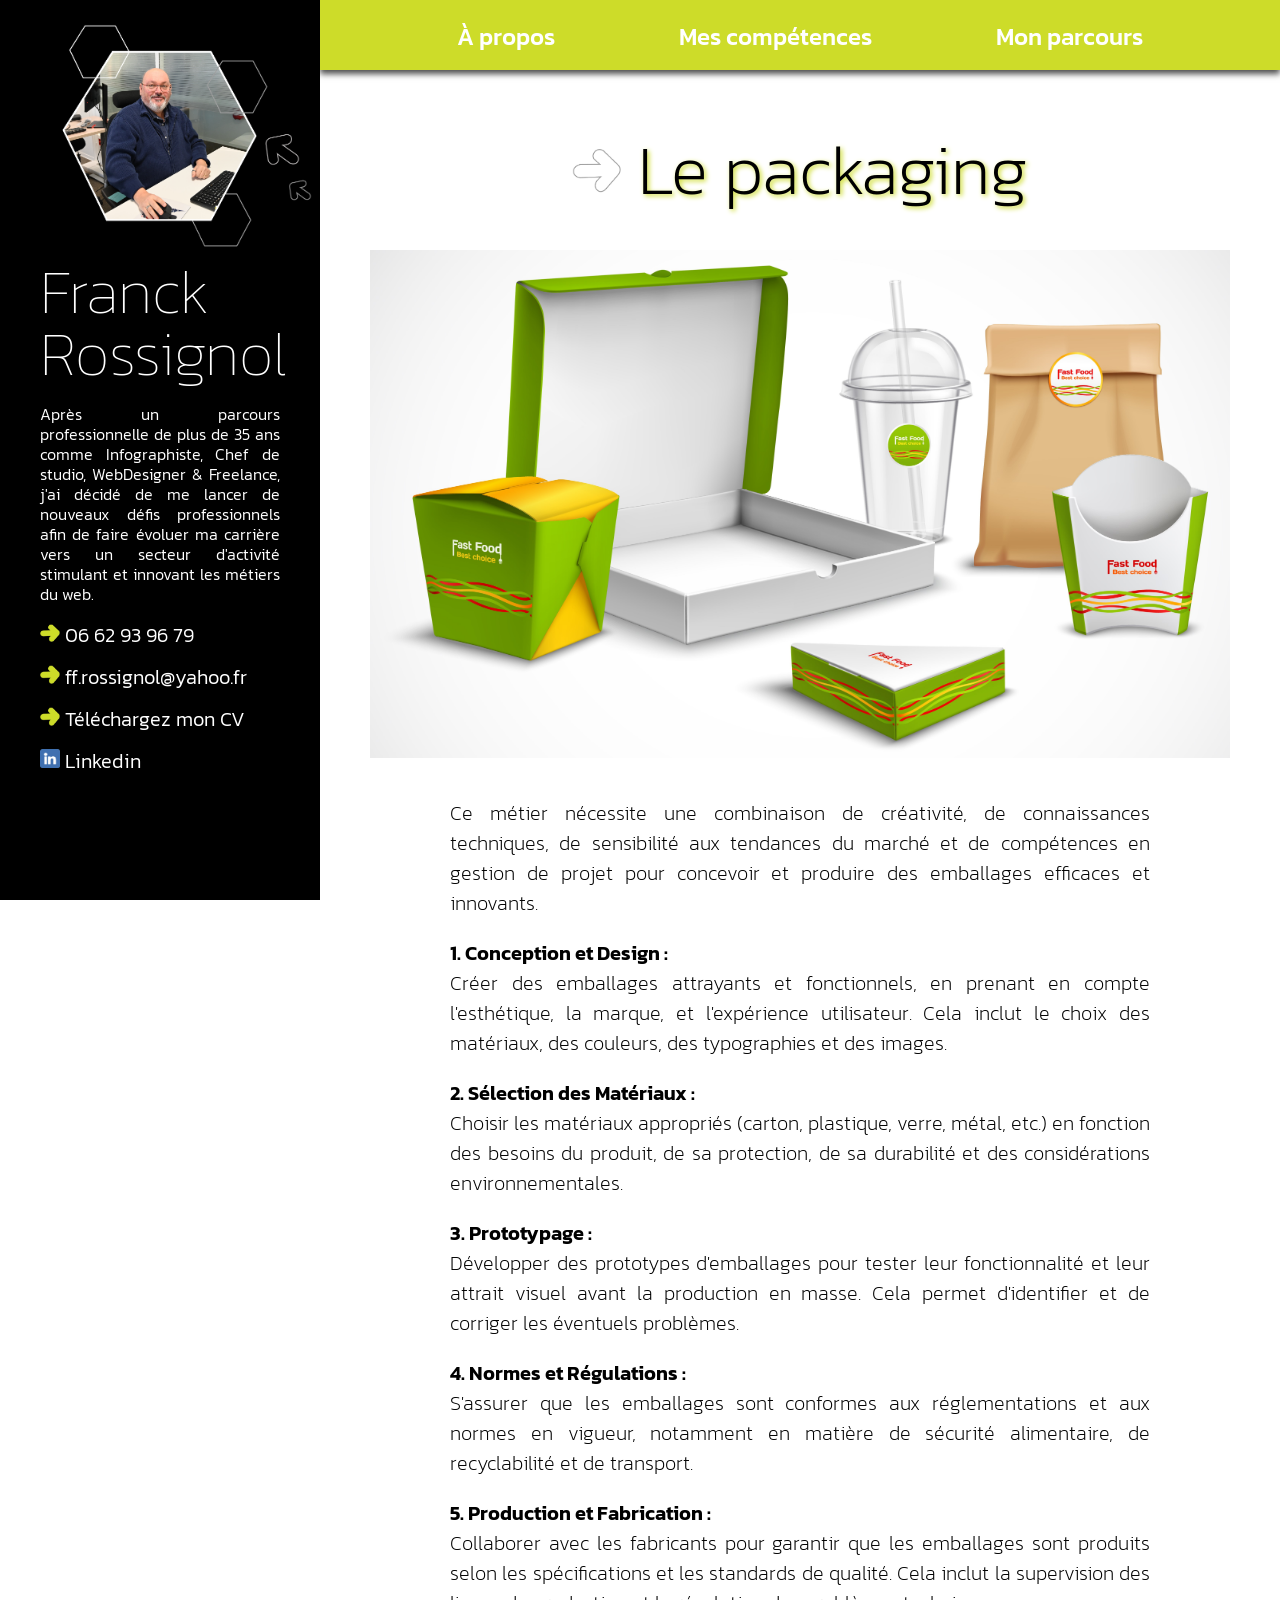
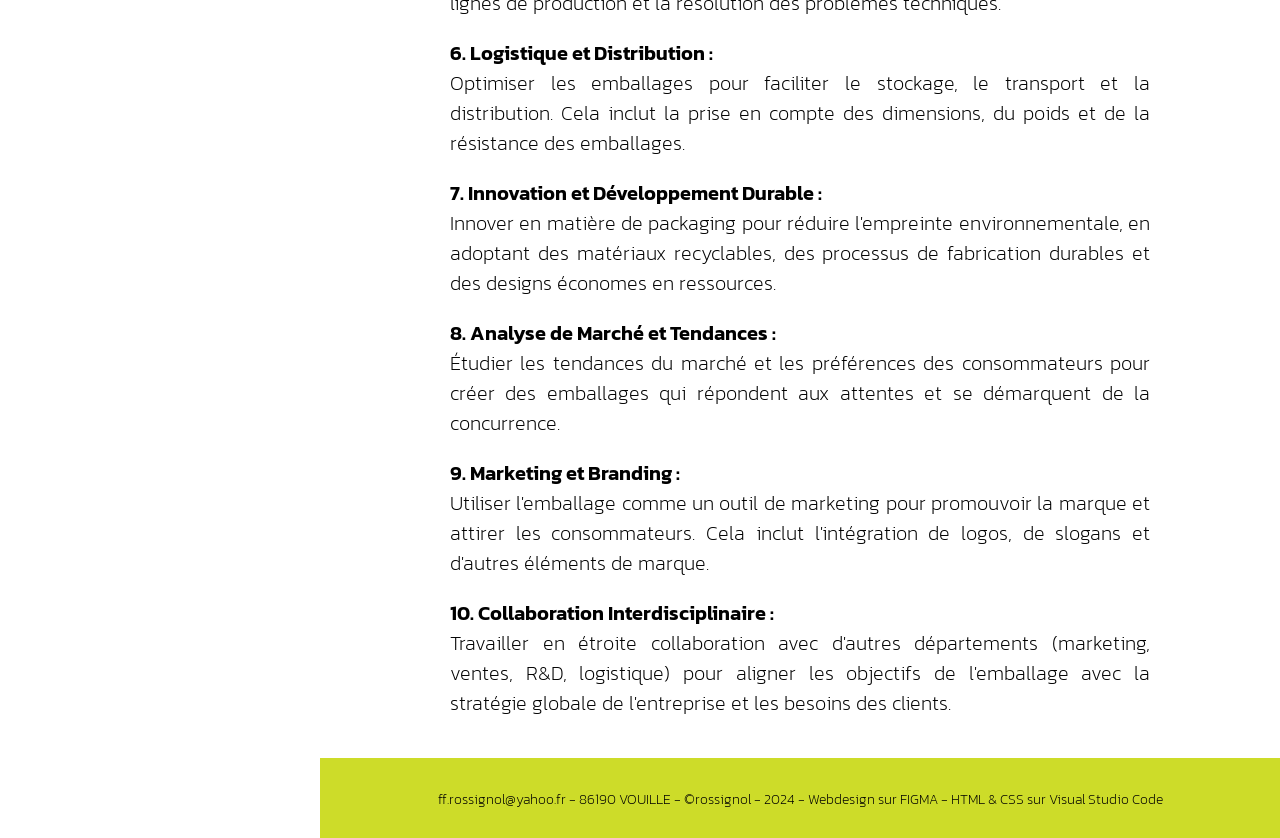
<file: packaging.html>
<!DOCTYPE html>
<html lang="en">
  <head>
    <meta charset="UTF-8" />
      
    <link rel="stylesheet" href="styles/reset.css">

    <link rel="stylesheet" href="styles/styles.css">

    <link rel="preconnect" href="https://fonts.googleapis.com">
    <link rel="preconnect" href="https://fonts.gstatic.com" crossorigin>
    <link href="https://fonts.googleapis.com/css2?family=Kanit:ital,wght@0,100;0,200;0,300;0,400;0,500;0,600;0,700;0,800;0,900;1,100;1,200;1,300;1,400;1,500;1,600;1,700;1,800;1,900&family=Righteous&display=swap" rel="stylesheet">  
      
    <meta name="viewport" content="width=device-width, initial-scale=1.0" />
    <title>Portfolio</title>
      
      
  </head>
    
  <body>
      
    <div class="container">
  
        
<!-- partie gauche noir et fixe -->     
      <aside>
            <div>
                <img class="imagefixe" src="images/franck.png" alt="Image description">
            </div>
            <div class="blocinfos">
                <h1 class="nom">Franck Rossignol</h1>
                <div>
                    <p class="textepresentation">Après un parcours professionnelle de plus de 35 ans comme Infographiste, Chef de studio, WebDesigner & Freelance,
                    j'ai décidé de me lancer de nouveaux défis professionnels
                    afin de faire évoluer ma carrière vers un secteur d'activité stimulant
                    et innovant les métiers du web.</p>
                    <p class="textecontact">
                        <img class="flecheverte" src="images/flecheverte1.png" alt="fleche verte">
                        <a class="textecontact" href="tel:+330662939679">
                            06 62 93 96 79
                        </a>
                    </p>
                    <p class="textecontact">
                        <img class="flecheverte" src="images/flecheverte1.png" alt="fleche verte">
                        <a class="textecontact" href="mailto:ff.rossignol@yahoo.fr">
                            ff.rossignol@yahoo.fr
                        </a>
                    </p>
                    <p class="textecontact">
                        <img class="flecheverte" src="images/flecheverte1.png" alt="fleche verte">
                        <a class="textecontact" href="images/Franck Rossignol Graphiste.pdf" target="_blank" download="CV Franck ROSSIGNOL.pdf">
                            Téléchargez mon CV
                        </a>
                    </p>
                    <p class="textecontact">
                        <img class="flecheverte" src="images/linkedin.png" alt="linkedin">
                        <a class="textecontact" href="https://www.linkedin.com/in/rossignol-franck-4a755a98/" target="_blank">
                            Linkedin
                        </a>
                    </p>
                </div>
            </div>
      </aside>
        
        
        
<!-- partie droite mobile sauf la navbar -->        
      <main>
          
<!-- barre de navigation -->           
        <nav class="navbar">                    
                <ul>
                    <li><a href="index.html">À propos</a></li>
                    <li><a href="creations.html">Mes compétences</a></li>
                    <li><a href="parcours.html">Mon parcours</a></li>
                    <!-- <li><a href="">Contact</a></li> -->
                </ul>
        </nav>
          
                  
<!-- partie centrale mobile -->        
        <div>
<!-- TITRE PAGE MES CREATIONS -->           
            <container class="bloccreations">
                <div>
                    <h1 class="titrecreations">
                        <img class="flechevertecontact" src="images/contourgris.png" alt="fleche verte">
                        Le packaging
                    </h1>
                </div>


                <div class="blocimageemailing">
                    <div>
                        <img class="imageemailing" src="images/packaging.jpg" alt="Image description 2">
                    </div>
                </div>


                
                <div class="containercreations">
                    <div class="containertxtemailing">  
                      <div>
                        <p class="descriptionemailing">
                            Ce métier nécessite une combinaison de créativité, de connaissances techniques,
                            de sensibilité aux tendances du marché et de compétences en gestion de projet
                            pour concevoir et produire des emballages efficaces et innovants.<br>
                        </p>

                        <p class="soustitreemailing">1.	Conception et Design :</p>
                        <p class="descriptionemailing">
                        Créer des emballages attrayants et fonctionnels, en prenant en compte l'esthétique, la marque,
                        et l'expérience utilisateur. Cela inclut le choix des matériaux, des couleurs, des typographies
                        et des images.<br>       
                        </p>

                        <p class="soustitreemailing">2.	Sélection des Matériaux : </p>
                        <p class="descriptionemailing">
                        Choisir les matériaux appropriés (carton, plastique, verre, métal, etc.)
                        en fonction des besoins du produit, de sa protection, de sa durabilité
                        et des considérations environnementales.<br>       
                        </p>

                        <p class="soustitreemailing">3.	Prototypage :  </p>
                        <p class="descriptionemailing">
                        Développer des prototypes d'emballages pour tester leur fonctionnalité et
                        leur attrait visuel avant la production en masse.
                        Cela permet d'identifier et de corriger les éventuels problèmes.<br>       
                        </p>

                        <p class="soustitreemailing">4.	Normes et Régulations : </p>
                        <p class="descriptionemailing">
                        S'assurer que les emballages sont conformes aux réglementations et aux normes en vigueur,
                        notamment en matière de sécurité alimentaire, de recyclabilité et de transport.<br>       
                        </p>

                        <p class="soustitreemailing">5.	Production et Fabrication : </p>
                        <p class="descriptionemailing">
                        Collaborer avec les fabricants pour garantir que les emballages
                        sont produits selon les spécifications et les standards de qualité.
                        Cela inclut la supervision des lignes de production et la résolution des problèmes techniques.<br>       
                        </p>
                        
                        <p class="soustitreemailing">6.	Logistique et Distribution : </p>
                        <p class="descriptionemailing">
                        Optimiser les emballages pour faciliter le stockage, le transport et la distribution.
                        Cela inclut la prise en compte des dimensions, du poids et de la résistance des emballages.<br>       
                        </p>

                        <p class="soustitreemailing">7.	Innovation et Développement Durable :</p>
                        <p class="descriptionemailing">
                        Innover en matière de packaging pour réduire l'empreinte environnementale, en adoptant des matériaux recyclables,
                        des processus de fabrication durables et des designs économes en ressources.<br>       
                        </p>

                        <p class="soustitreemailing">8.	Analyse de Marché et Tendances : </p>
                        <p class="descriptionemailing">
                        Étudier les tendances du marché et les préférences des consommateurs pour créer
                        des emballages qui répondent aux attentes et se démarquent de la concurrence.<br>       
                        </p>
                        
                        <p class="soustitreemailing">9.	Marketing et Branding :</p>
                        <p class="descriptionemailing">
                        Utiliser l'emballage comme un outil de marketing pour promouvoir la marque et attirer les consommateurs.
                        Cela inclut l'intégration de logos, de slogans et d'autres éléments de marque.<br>       
                        </p>
                                            
                        <p class="soustitreemailing">10. Collaboration Interdisciplinaire : </p>
                        <p class="descriptionemailing">
                        Travailler en étroite collaboration avec d'autres départements (marketing, ventes, R&D, logistique)
                        pour aligner les objectifs de l'emballage avec la stratégie globale de l'entreprise
                        et les besoins des clients.<br>       
                        </p>    






                        </p>
                      </div>
                    </div>

                    
                </div>
            </container>
           
            
          
<!-- section footer fond vert -->
            <section class="sectionfooterfondvert">         
                <div >
                    <a class="mentions">ff.rossignol@yahoo.fr - 86190 VOUILLE - ©rossignol - 2024 -&nbsp;Webdesign&nbsp;sur&nbsp;FIGMA - HTML & CSS sur Visual Studio Code</a>
                </div> 
            </section>
            
        </div>
                 
      </main>
        
    </div>
  </body>
</html>
</file>
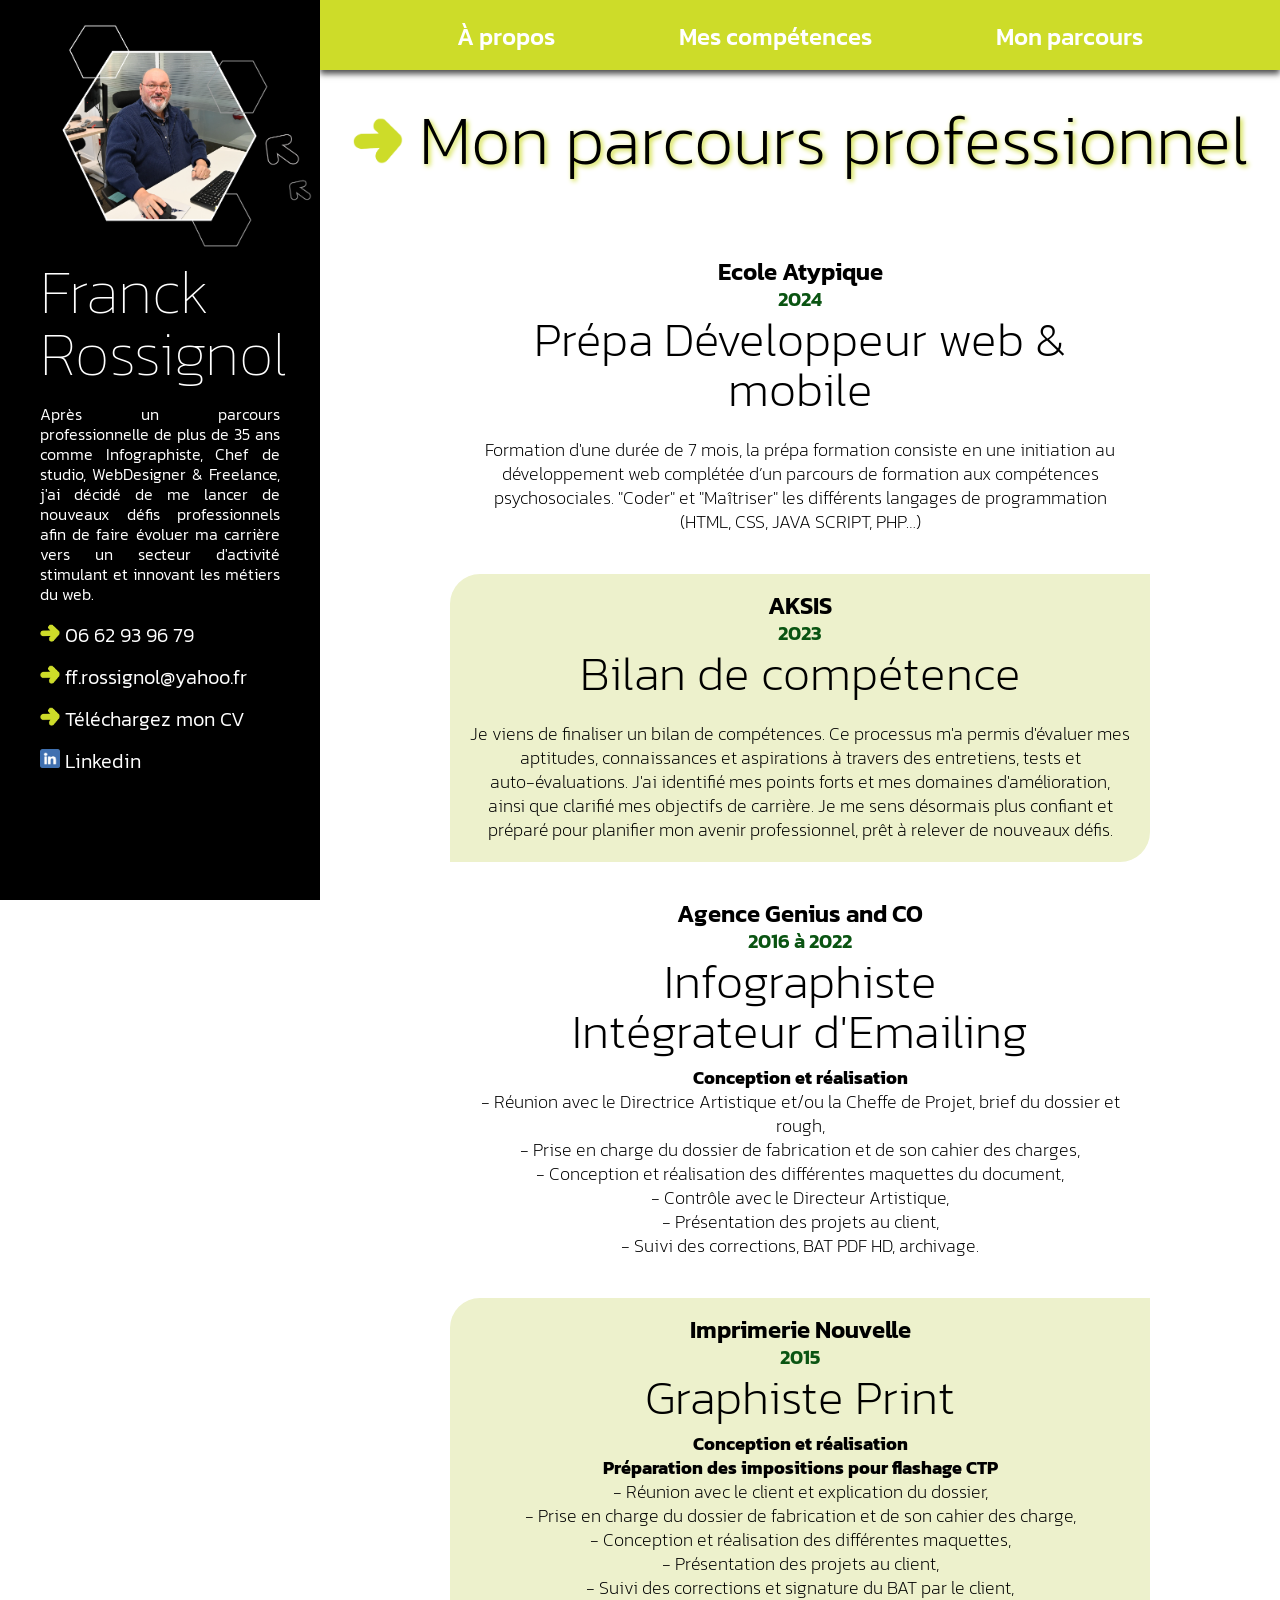
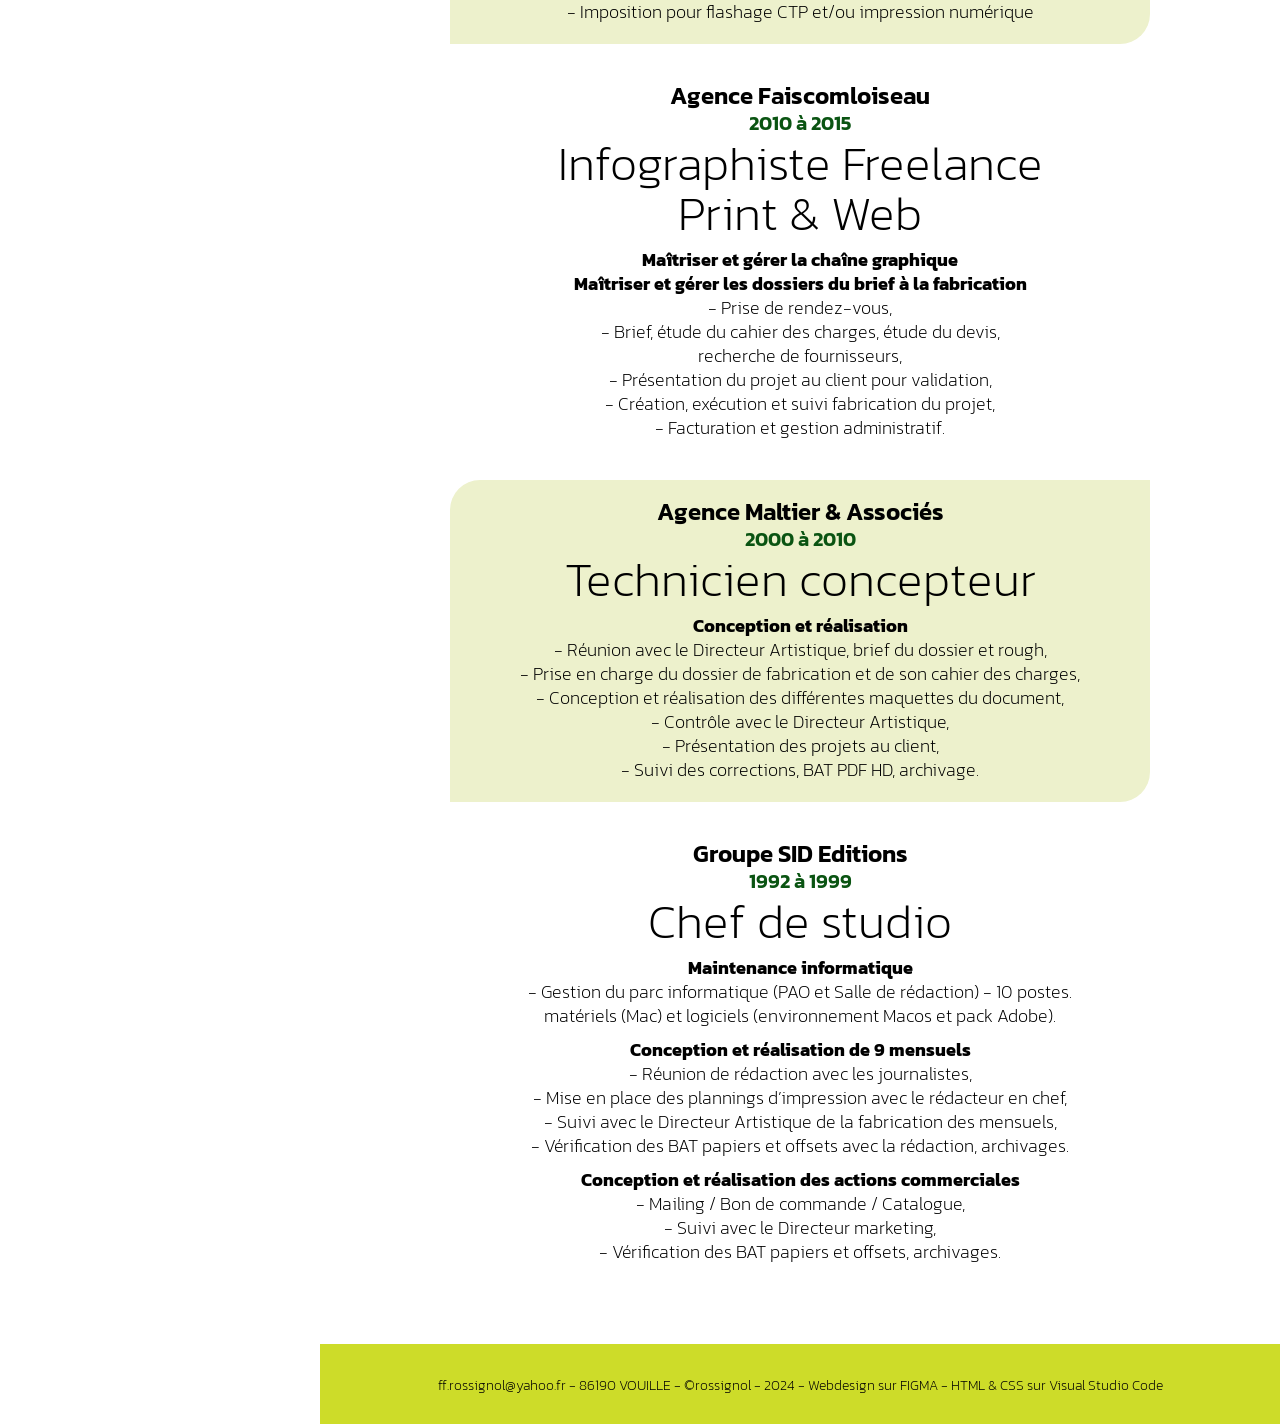
<file: parcours.html>
<!DOCTYPE html>
<html lang="en">
  <head>
    <meta charset="UTF-8" />
      
    <link rel="stylesheet" href="styles/reset.css">

    <link rel="stylesheet" href="styles/styles.css">

    <link rel="preconnect" href="https://fonts.googleapis.com">
    <link rel="preconnect" href="https://fonts.gstatic.com" crossorigin>
    <link href="https://fonts.googleapis.com/css2?family=Kanit:ital,wght@0,100;0,200;0,300;0,400;0,500;0,600;0,700;0,800;0,900;1,100;1,200;1,300;1,400;1,500;1,600;1,700;1,800;1,900&family=Righteous&display=swap" rel="stylesheet">  
      
    <meta name="viewport" content="width=device-width, initial-scale=1.0" />
    <title>Portfolio</title>
      
      
  </head>
    
  <body>
      
    <div class="container">
  
        
<!-- partie gauche noir et fixe -->     
      <aside>
            <div>
                <img class="imagefixe" src="images/franck.png" alt="Image description">
            </div>
            <div class="blocinfos">
                <h1 class="nom">Franck Rossignol</h1>
                <div>
                    <p class="textepresentation">Après un parcours professionnelle de plus de 35 ans comme Infographiste, Chef de studio, WebDesigner & Freelance,
                    j'ai décidé de me lancer de nouveaux défis professionnels
                    afin de faire évoluer ma carrière vers un secteur d'activité stimulant
                    et innovant les métiers du web.</p>
                    <p class="textecontact">
                        <img class="flecheverte" src="images/flecheverte1.png" alt="fleche verte">
                        <a class="textecontact" href="tel:+330662939679">
                            06 62 93 96 79
                        </a>
                    </p>
                    <p class="textecontact">
                        <img class="flecheverte" src="images/flecheverte1.png" alt="fleche verte">
                        <a class="textecontact" href="mailto:ff.rossignol@yahoo.fr">
                            ff.rossignol@yahoo.fr
                        </a>
                    </p>
                    <p class="textecontact">
                        <img class="flecheverte" src="images/flecheverte1.png" alt="fleche verte">
                        <a class="textecontact" href="images/Franck Rossignol Graphiste.pdf" target="_blank" download="CV Franck ROSSIGNOL.pdf">
                            Téléchargez mon CV
                        </a>
                    </p>
                    <p class="textecontact">
                        <img class="flecheverte" src="images/linkedin.png" alt="linkedin">
                        <a class="textecontact" href="https://www.linkedin.com/in/rossignol-franck-4a755a98/" target="_blank">
                            Linkedin
                        </a>
                    </p>
                </div>
            </div>
      </aside>
        
        
        
<!-- partie droite mobile sauf la navbar -->        
      <main>
          
<!-- barre de navigation -->           
        <nav class="navbar">                    
                <ul>
                    <li><a href="index.html">À propos</a></li>
                    <li><a href="creations.html">Mes compétences</a></li>
                    <li><a href="parcours.html">Mon parcours</a></li>
                    <!-- <li><a href="">Contact</a></li> -->
                </ul>
        </nav>
          
                  
<!-- partie centrale mobile -->        
        <div>
<!-- TITRE PAGE MES CREATIONS -->           
            <container class="blocparcours">
                <div>
                    <h1 class="titreparcours">
                        <img class="flechevertecontact" src="images/flecheverte1.png" alt="fleche verte">
                        Mon parcours professionnel
                    </h1>
                </div>



                <div class="containercreations">
                    <div class="containertxtparcours">
                    <!-- ECOLE ATYPIQUE -->
                        <div class="sectioncouleurblanc">
                            <p class="entreprise">Ecole Atypique</p>
                            <p class="annee">2024</p>
                            <p class="profession">Prépa Développeur web & mobile</p>
                            <p class="mission"><br>
                            Formation d'une durée de 7 mois, la prépa formation consiste en une initiation au développement web
                            complétée d’un parcours de formation aux compétences psychosociales.
                            "Coder" et "Maîtriser" les différents langages de programmation (HTML, CSS, JAVA SCRIPT, PHP…)</p>
                        </div>

                    <!-- AKSIS -->
                        <div class="sectioncouleurvert">
                            <p class="entreprise">AKSIS</p>
                            <p class="annee">2023</p>
                            <p class="profession">Bilan de compétence</p>
                            <p class="mission"><br>
                            Je viens de finaliser un bilan de compétences. Ce processus m'a permis d'évaluer mes aptitudes,
                            connaissances et aspirations à travers des entretiens, tests et auto-évaluations.
                            J'ai identifié mes points forts et mes domaines d'amélioration, ainsi que clarifié
                            mes objectifs de carrière. Je me sens désormais plus confiant et préparé pour planifier
                            mon avenir professionnel, prêt à relever de nouveaux défis.</p>
                        </div>

                    <!-- GENIUS AND CO -->                        
                        <div class="sectioncouleurblanc">
                            <p class="entreprise">Agence Genius and CO</p>
                            <p class="annee">2016 à 2022</p>
                            <p class="profession">Infographiste<br>Intégrateur d'Emailing</p>
                            <p class="postes">Conception et réalisation</p>
                            <p class="mission">
                            - Réunion avec le Directrice Artistique et/ou la Cheffe de Projet, brief du dossier et rough,<br>
                            - Prise en charge du dossier de fabrication et de son cahier des charges,<br>
                            - Conception et réalisation des différentes maquettes du document,<br>
                            - Contrôle avec le Directeur Artistique,<br>
                            - Présentation des projets au client,<br>
                            - Suivi des corrections, BAT PDF HD, archivage.</p>
                        </div>

                    <!-- IMPRIMERIE NOUVELLE -->
                        <div class="sectioncouleurvert">
                            <p class="entreprise">Imprimerie Nouvelle</p>
                            <p class="annee">2015</p>
                            <p class="profession">Graphiste Print</p>
                            <p class="postes"> Conception et réalisation<br>
                                Préparation des impositions pour flashage CTP</p>
                            <p class="mission">
                                - Réunion avec le client et explication du dossier,<br>
                                - Prise en charge du dossier de fabrication et de son cahier des charge,<br>
                                - Conception et réalisation des différentes maquettes,<br>
                                - Présentation des projets au client,<br>
                                - Suivi des corrections et signature du BAT par le client,<br>
                                - Imposition pour flashage CTP et/ou impression numérique</p>
                        </div>

                    <!-- FAIS COM LOISEAU -->
                        <div class="sectioncouleurblanc">
                            <p class="entreprise">Agence Faiscomloiseau</p>
                            <p class="annee">2010 à 2015</p>
                            <p class="profession">Infographiste Freelance<br>Print & Web</p>
                            <p class="postes">Maîtriser et gérer la chaîne graphique<br>
                            Maîtriser et gérer les dossiers du brief à la fabrication</p>
                            <p class="mission">
                            - Prise de rendez-vous,<br>
                            - Brief, étude du cahier des charges, étude du devis,<br>
                            recherche de fournisseurs,<br>
                            - Présentation du projet au client pour validation,<br>
                            - Création, exécution et suivi fabrication du projet,<br>
                            - Facturation et gestion administratif.</p>
                        </div>

                    <!-- MALTIER ASSOCIES -->
                        <div class="sectioncouleurvert">
                            <p class="entreprise">Agence Maltier & Associés</p>
                            <p class="annee">2000 à 2010</p>
                            <p class="profession">Technicien concepteur</p>
                            <p class="postes">Conception et réalisation</p>
                            <p class="mission">
                            - Réunion avec le Directeur Artistique, brief du dossier et rough,<br>
                            - Prise en charge du dossier de fabrication et de son cahier des charges,<br>
                            - Conception et réalisation des différentes maquettes du document,<br>
                            - Contrôle avec le Directeur Artistique,<br>
                            - Présentation des projets au client,<br>
                            - Suivi des corrections, BAT PDF HD, archivage.</p>
                        </div>

                    <!-- GROUPE SID EDITIONS -->
                        <div class="sectioncouleurblanc">
                            <p class="entreprise">Groupe SID Editions</p>
                            <p class="annee">1992 à 1999</p>
                            <p class="profession">Chef de studio</p>
                            <p class="postes">Maintenance informatique</p>
                            <p class="mission">
                            - Gestion du parc informatique (PAO et Salle de rédaction) - 10 postes.<br>
                            matériels (Mac) et logiciels (environnement Macos et pack Adobe).</p>

                            <p class="postes">Conception et réalisation de 9 mensuels</p>
                            <p class="mission">  
                            - Réunion de rédaction avec les journalistes,<br>
                            - Mise en place des plannings d’impression avec le rédacteur en chef,<br>
                            - Suivi avec le Directeur Artistique de la fabrication des mensuels,<br>
                            - Vérification des BAT papiers et offsets avec la rédaction, archivages.</p> 

                            <p class="postes">Conception et réalisation des actions commerciales</p>
                            <p class="mission">
                            - Mailing / Bon de commande / Catalogue,<br>
                            - Suivi avec le Directeur marketing,<br>
                            - Vérification des BAT papiers et offsets, archivages.</p>
                        </div>



                    </div>                    
                </div>
            </container>       
            
          
<!-- section footer fond vert -->
            <section class="sectionfooterfondvert">         
                <div >
                    <a class="mentions">ff.rossignol@yahoo.fr - 86190 VOUILLE - ©rossignol - 2024 -&nbsp;Webdesign&nbsp;sur&nbsp;FIGMA - HTML & CSS sur Visual Studio Code</a>
                </div> 
            </section>
            
        </div>
                 
      </main>
        
    </div>
  </body>
</html>
</file>
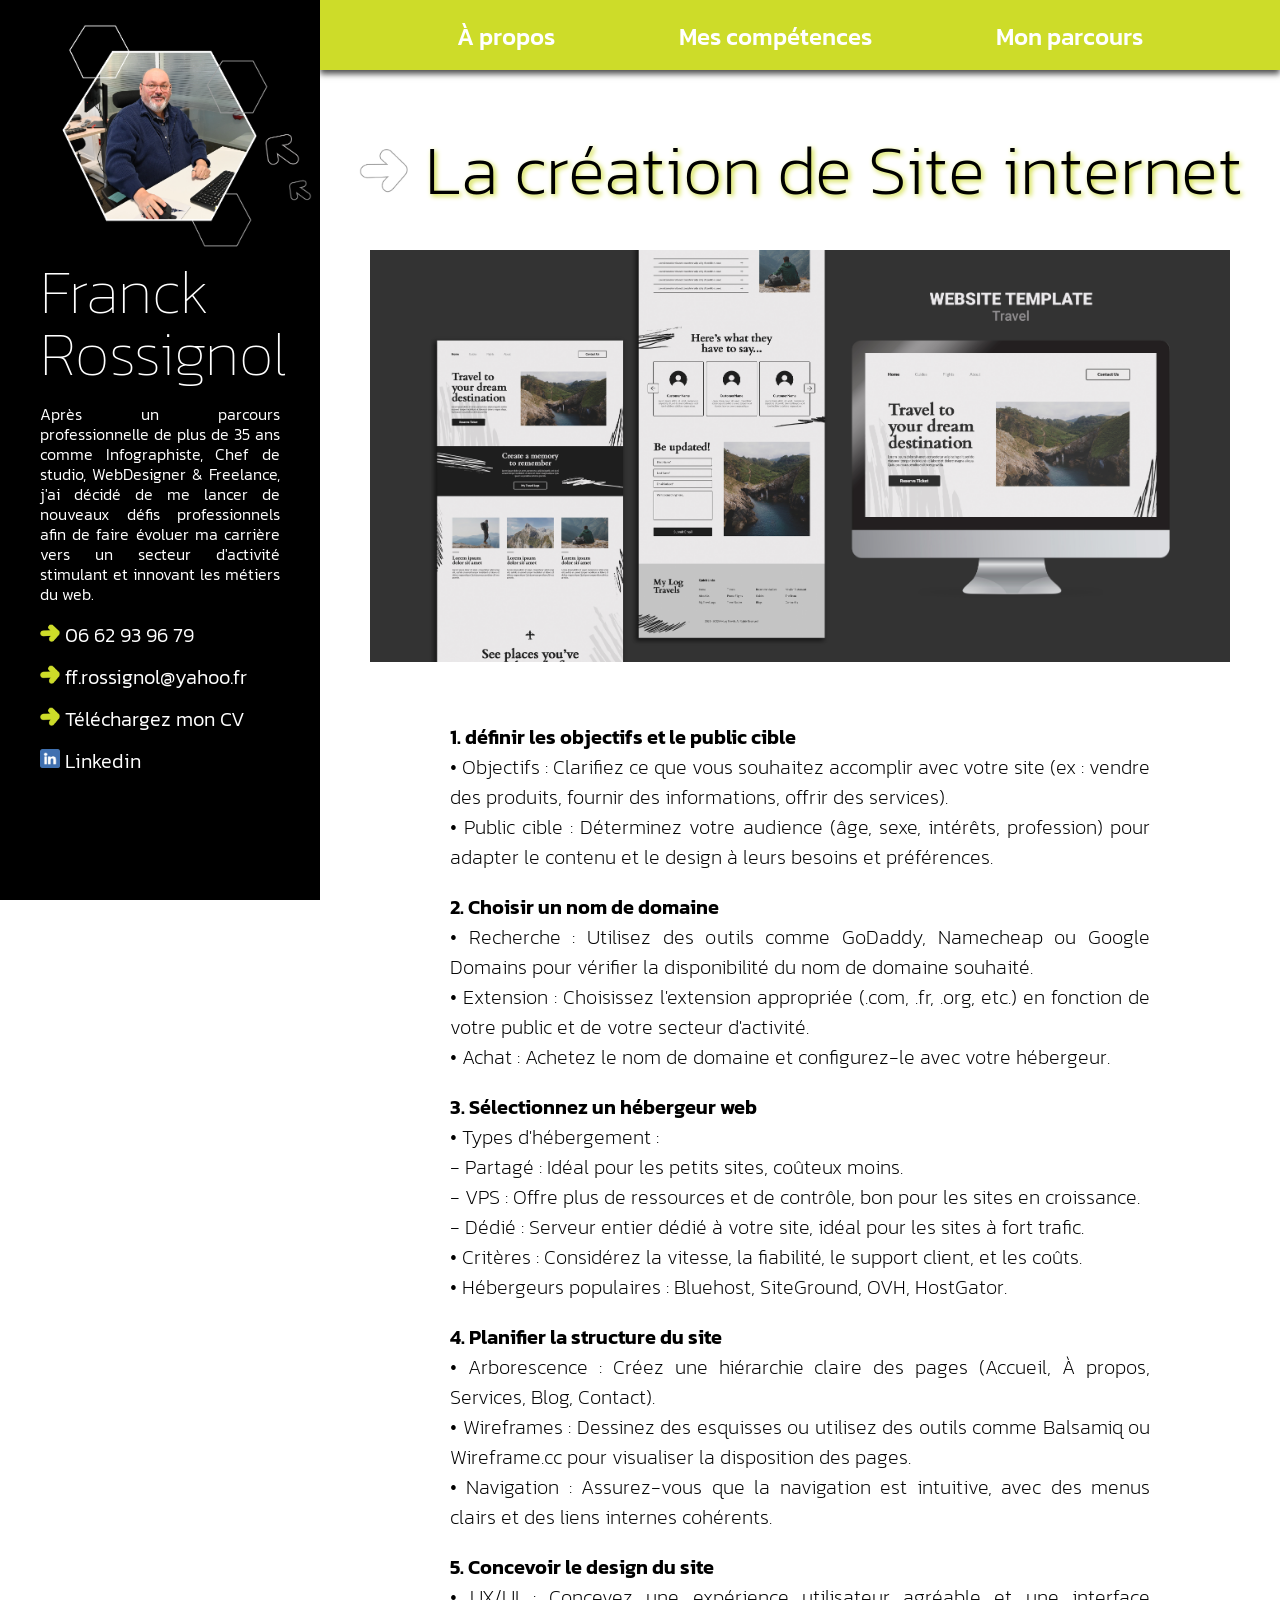
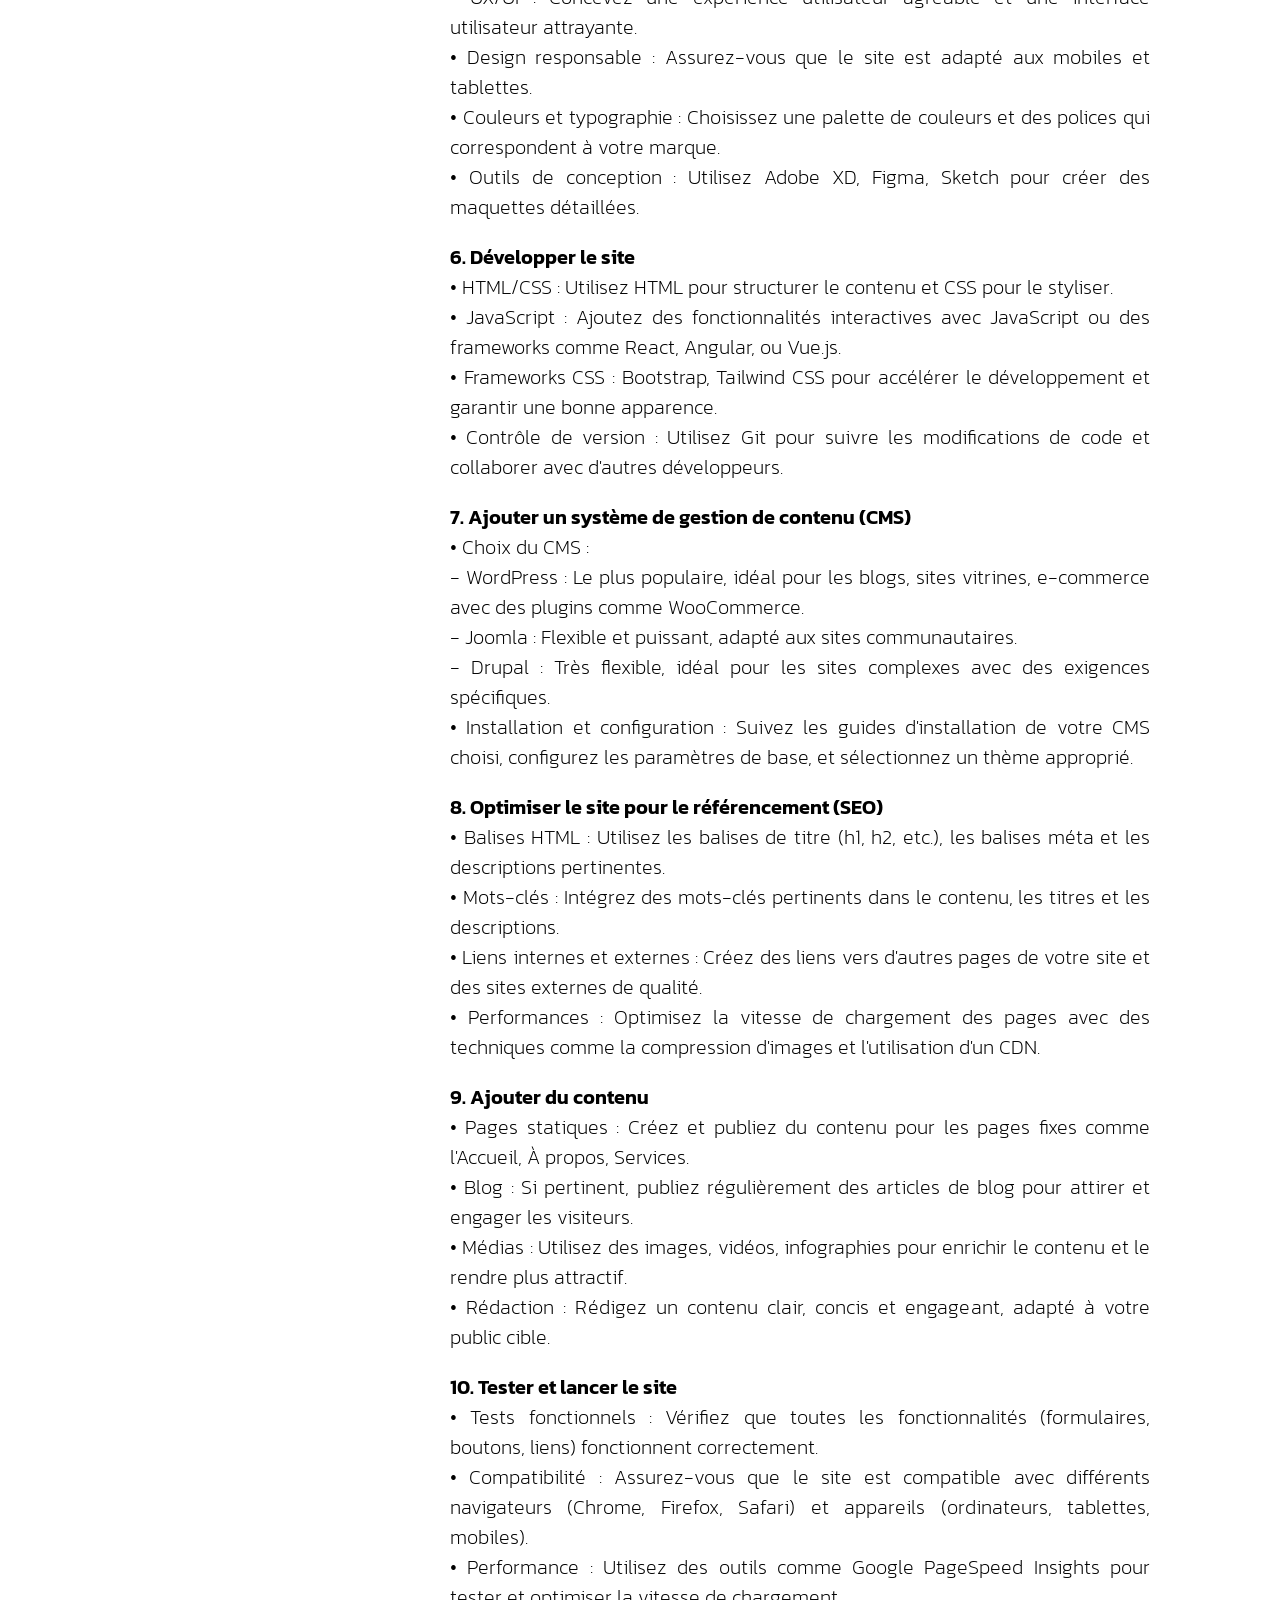
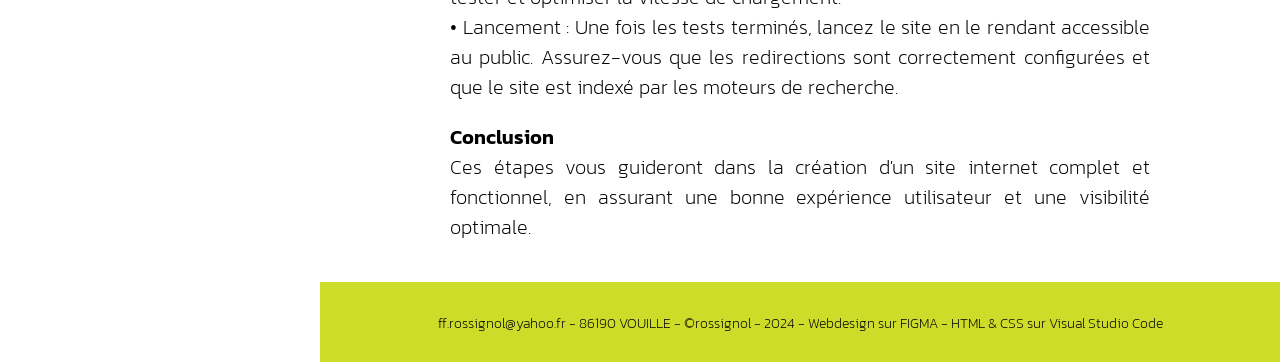
<file: site.html>
<!DOCTYPE html>
<html lang="en">
  <head>
    <meta charset="UTF-8" />
      
    <link rel="stylesheet" href="styles/reset.css">

    <link rel="stylesheet" href="styles/styles.css">

    <link rel="preconnect" href="https://fonts.googleapis.com">
    <link rel="preconnect" href="https://fonts.gstatic.com" crossorigin>
    <link href="https://fonts.googleapis.com/css2?family=Kanit:ital,wght@0,100;0,200;0,300;0,400;0,500;0,600;0,700;0,800;0,900;1,100;1,200;1,300;1,400;1,500;1,600;1,700;1,800;1,900&family=Righteous&display=swap" rel="stylesheet">  
      
    <meta name="viewport" content="width=device-width, initial-scale=1.0" />
    <title>Portfolio</title>
      
      
  </head>
    
  <body>
      
    <div class="container">
  
        
<!-- partie gauche noir et fixe -->     
      <aside>
            <div>
                <img class="imagefixe" src="images/franck.png" alt="Image description">
            </div>
            <div class="blocinfos">
                <h1 class="nom">Franck Rossignol</h1>
                <div>
                    <p class="textepresentation">Après un parcours professionnelle de plus de 35 ans comme Infographiste, Chef de studio, WebDesigner & Freelance,
                    j'ai décidé de me lancer de nouveaux défis professionnels
                    afin de faire évoluer ma carrière vers un secteur d'activité stimulant
                    et innovant les métiers du web.</p>
                    <p class="textecontact">
                        <img class="flecheverte" src="images/flecheverte1.png" alt="fleche verte">
                        <a class="textecontact" href="tel:+330662939679">
                            06 62 93 96 79
                        </a>
                    </p>
                    <p class="textecontact">
                        <img class="flecheverte" src="images/flecheverte1.png" alt="fleche verte">
                        <a class="textecontact" href="mailto:ff.rossignol@yahoo.fr">
                            ff.rossignol@yahoo.fr
                        </a>
                    </p>
                    <p class="textecontact">
                        <img class="flecheverte" src="images/flecheverte1.png" alt="fleche verte">
                        <a class="textecontact" href="images/Franck Rossignol Graphiste.pdf" target="_blank" download="CV Franck ROSSIGNOL.pdf">
                            Téléchargez mon CV
                        </a>
                    </p>
                    <p class="textecontact">
                        <img class="flecheverte" src="images/linkedin.png" alt="linkedin">
                        <a class="textecontact" href="https://www.linkedin.com/in/rossignol-franck-4a755a98/" target="_blank">
                            Linkedin
                        </a>
                    </p>
                </div>
            </div>
      </aside>
        
        
        
<!-- partie droite mobile sauf la navbar -->        
      <main>
          
<!-- barre de navigation -->           
        <nav class="navbar">                    
                <ul>
                    <li><a href="index.html">À propos</a></li>
                    <li><a href="creations.html">Mes compétences</a></li>
                    <li><a href="parcours.html">Mon parcours</a></li>
                    <!-- <li><a href="">Contact</a></li> -->
                </ul>
        </nav>
          
                  
<!-- partie centrale mobile -->        
        <div>
<!-- TITRE PAGE MES CREATIONS -->           
            <container class="bloccreations">
                <div>
                    <h1 class="titrecreations">
                        <img class="flechevertecontact" src="images/contourgris.png" alt="fleche verte">
                        La création de Site internet
                    </h1>
                </div>


                <div class="blocimageemailing">
                    <div>
                        <img class="imageemailing" src="images/site.jpg" alt="Image description 2">
                    </div>
                </div>


                
                <div class="containercreations">
                    <div class="containertxtemailing">  
                      <div>
                        <p class="descriptionemailing">
                            
                        </p>

                        <p class="soustitreemailing">1. définir les objectifs et le public cible</p>
                        <p class="descriptionemailing">
                        • Objectifs : Clarifiez ce que vous souhaitez accomplir avec votre site (ex : vendre des produits, fournir des informations, offrir des services).<br>
                        • Public cible : Déterminez votre audience (âge, sexe, intérêts, profession) pour adapter le contenu et le design à leurs besoins et préférences.<br>
                        </p>

                        <p class="soustitreemailing">2. Choisir un nom de domaine</p>
                        <p class="descriptionemailing">
                        • Recherche : Utilisez des outils comme GoDaddy, Namecheap ou Google Domains pour vérifier la disponibilité du nom de domaine souhaité.<br>
                        • Extension : Choisissez l'extension appropriée (.com, .fr, .org, etc.) en fonction de votre public et de votre secteur d'activité.<br>
                        • Achat : Achetez le nom de domaine et configurez-le avec votre hébergeur.<br>
                        </p>   

                        <p class="soustitreemailing">3. Sélectionnez un hébergeur web</p>
                        <p class="descriptionemailing">
                        • Types d'hébergement :<br> 
                            - Partagé : Idéal pour les petits sites, coûteux moins.<br> 
                            - VPS : Offre plus de ressources et de contrôle, bon pour les sites en croissance.<br> 
                            - Dédié : Serveur entier dédié à votre site, idéal pour les sites à fort trafic.<br> 
                        • Critères : Considérez la vitesse, la fiabilité, le support client, et les coûts.<br> 
                        • Hébergeurs populaires : Bluehost, SiteGround, OVH, HostGator.<br> 
                        </p>

                        <p class="soustitreemailing">4. Planifier la structure du site</p>
                        <p class="descriptionemailing">
                        • Arborescence : Créez une hiérarchie claire des pages (Accueil, À propos, Services, Blog, Contact).<br>
                        • Wireframes : Dessinez des esquisses ou utilisez des outils comme Balsamiq ou Wireframe.cc pour visualiser la disposition des pages.<br>
                        • Navigation : Assurez-vous que la navigation est intuitive, avec des menus clairs et des liens internes cohérents.<br> 

                        <p class="soustitreemailing">5. Concevoir le design du site</p>
                        <p class="descriptionemailing">
                        • UX/UI : Concevez une expérience utilisateur agréable et une interface utilisateur attrayante.<br>
                        • Design responsable : Assurez-vous que le site est adapté aux mobiles et tablettes.<br>
                        • Couleurs et typographie : Choisissez une palette de couleurs et des polices qui correspondent à votre marque.<br>
                        • Outils de conception : Utilisez Adobe XD, Figma, Sketch pour créer des maquettes détaillées.<br>   
                        </p>
                        
                        <p class="soustitreemailing">6. Développer le site</p>
                        <p class="descriptionemailing">
                        • HTML/CSS : Utilisez HTML pour structurer le contenu et CSS pour le styliser.<br> 
                        • JavaScript : Ajoutez des fonctionnalités interactives avec JavaScript ou des frameworks comme React, Angular, ou Vue.js.<br> 
                        • Frameworks CSS : Bootstrap, Tailwind CSS pour accélérer le développement et garantir une bonne apparence.<br> 
                        • Contrôle de version : Utilisez Git pour suivre les modifications de code et collaborer avec d'autres développeurs.<br> 
                        </p>

                        <p class="soustitreemailing">7. Ajouter un système de gestion de contenu (CMS)</p>
                        <p class="descriptionemailing">
                        • Choix du CMS :<br>
                        - WordPress : Le plus populaire, idéal pour les blogs, sites vitrines, e-commerce avec des plugins comme WooCommerce.<br>
                        - Joomla : Flexible et puissant, adapté aux sites communautaires.<br>
                        - Drupal : Très flexible, idéal pour les sites complexes avec des exigences spécifiques.<br>
                        • Installation et configuration : Suivez les guides d'installation de votre CMS choisi, configurez les paramètres de base, et sélectionnez un thème approprié.<br>  
                        </p>

                        <p class="soustitreemailing">8. Optimiser le site pour le référencement (SEO)</p>
                        <p class="descriptionemailing">
                        • Balises HTML : Utilisez les balises de titre (h1, h2, etc.), les balises méta et les descriptions pertinentes.<br>
                        • Mots-clés : Intégrez des mots-clés pertinents dans le contenu, les titres et les descriptions.<br>
                        • Liens internes et externes : Créez des liens vers d'autres pages de votre site et des sites externes de qualité.<br>
                        • Performances : Optimisez la vitesse de chargement des pages avec des techniques comme la compression d'images et l'utilisation d'un CDN.<br>
                        </p>

                        <p class="soustitreemailing">9. Ajouter du contenu</p>
                        <p class="descriptionemailing">
                        • Pages statiques : Créez et publiez du contenu pour les pages fixes comme l'Accueil, À propos, Services.<br>
                        • Blog : Si pertinent, publiez régulièrement des articles de blog pour attirer et engager les visiteurs.<br>
                        • Médias : Utilisez des images, vidéos, infographies pour enrichir le contenu et le rendre plus attractif.<br>
                        • Rédaction : Rédigez un contenu clair, concis et engageant, adapté à votre public cible.<br>
                        </p>

                        <p class="soustitreemailing">10. Tester et lancer le site</p>
                        <p class="descriptionemailing">
                        • Tests fonctionnels : Vérifiez que toutes les fonctionnalités (formulaires, boutons, liens) fonctionnent correctement.<br>
                        • Compatibilité : Assurez-vous que le site est compatible avec différents navigateurs (Chrome, Firefox, Safari) et appareils (ordinateurs, tablettes, mobiles).<br>
                        • Performance : Utilisez des outils comme Google PageSpeed Insights pour tester et optimiser la vitesse de chargement.<br>
                        • Lancement : Une fois les tests terminés, lancez le site en le rendant accessible au public. Assurez-vous que les redirections sont correctement configurées et que le site est indexé par les moteurs de recherche.<br>
                        </p>

                        <p class="soustitreemailing">Conclusion</p>
                        <p class="descriptionemailing">
                        Ces étapes vous guideront dans la création d'un site internet complet et fonctionnel, en assurant une bonne expérience utilisateur et une visibilité optimale.
                        </p>







                        </p>
                      </div>
                    </div>

                    
                </div>
            </container>
           
            
          
<!-- section footer fond vert -->
            <section class="sectionfooterfondvert">         
                <div >
                    <a class="mentions">ff.rossignol@yahoo.fr - 86190 VOUILLE - ©rossignol - 2024 -&nbsp;Webdesign&nbsp;sur&nbsp;FIGMA - HTML & CSS sur Visual Studio Code</a>
                </div> 
            </section>    
        </div>
                 
      </main>
        
    </div>
  </body>
</html>
</file>
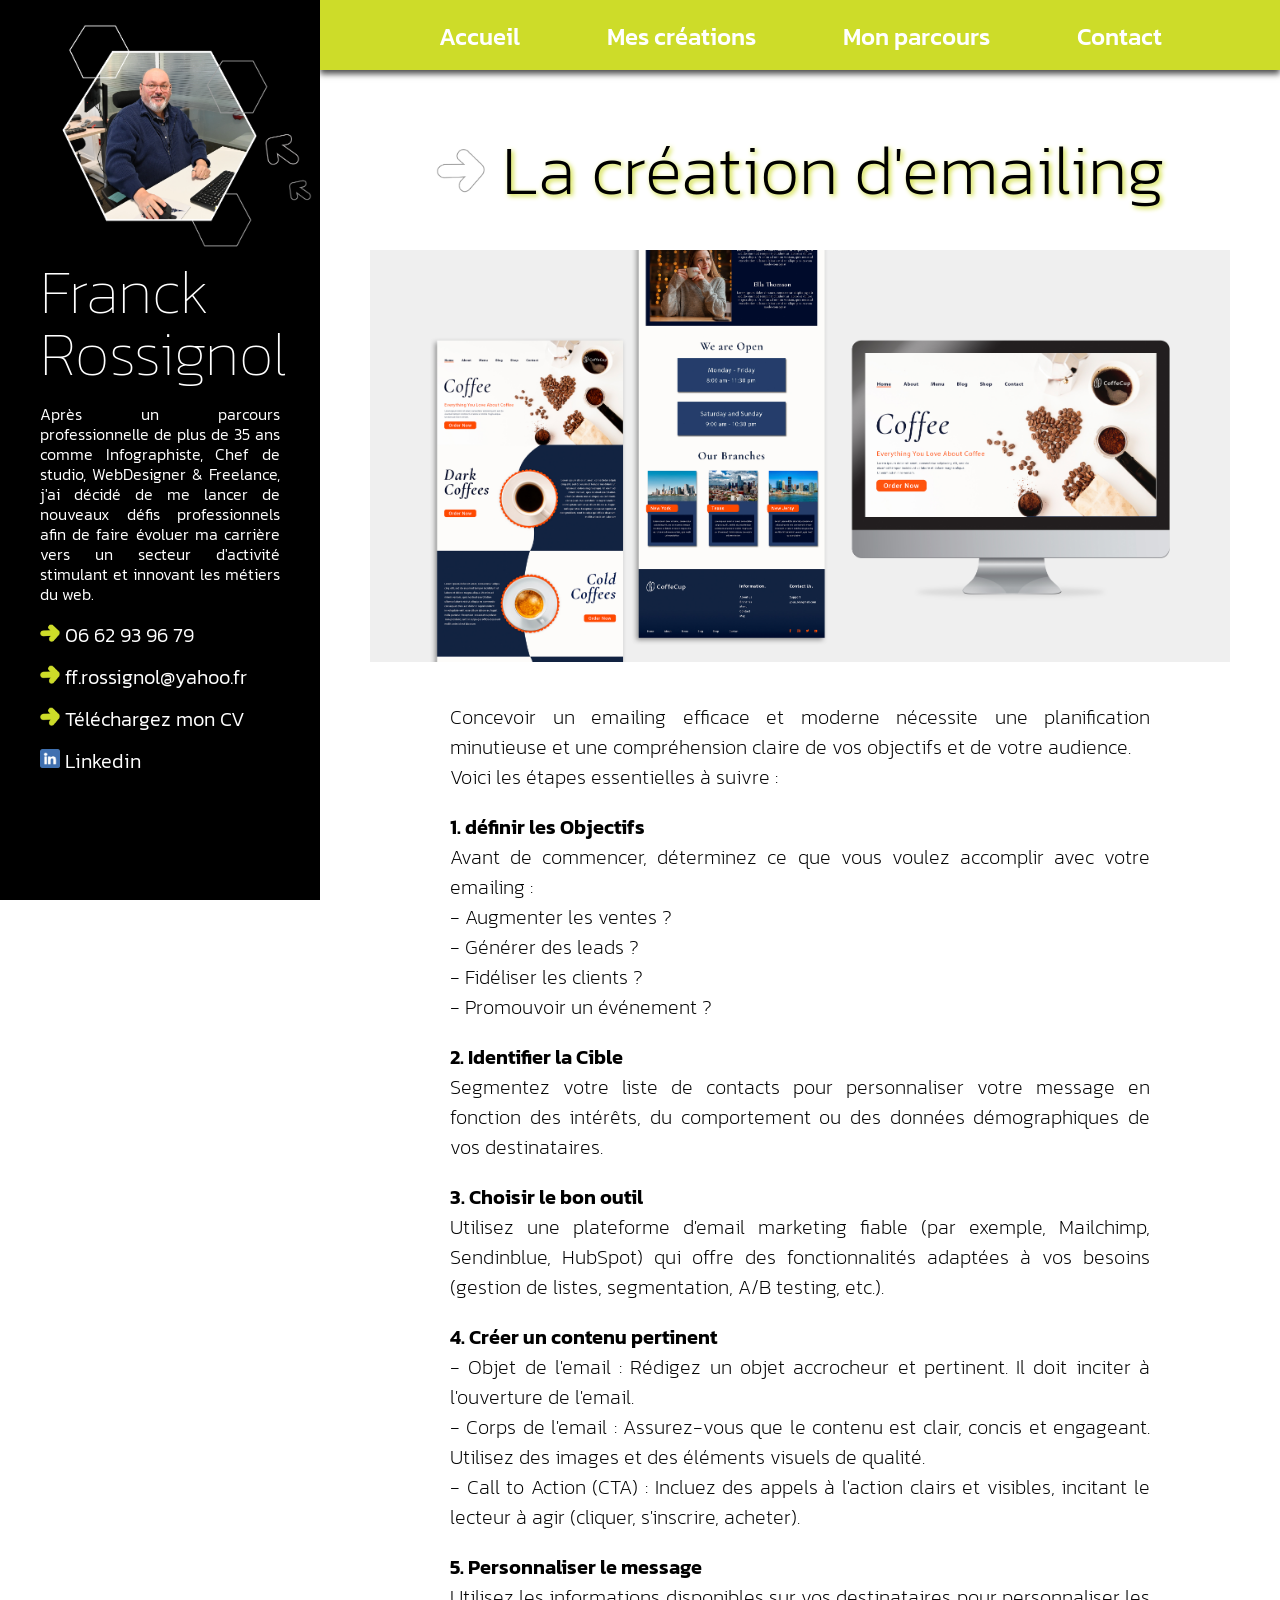
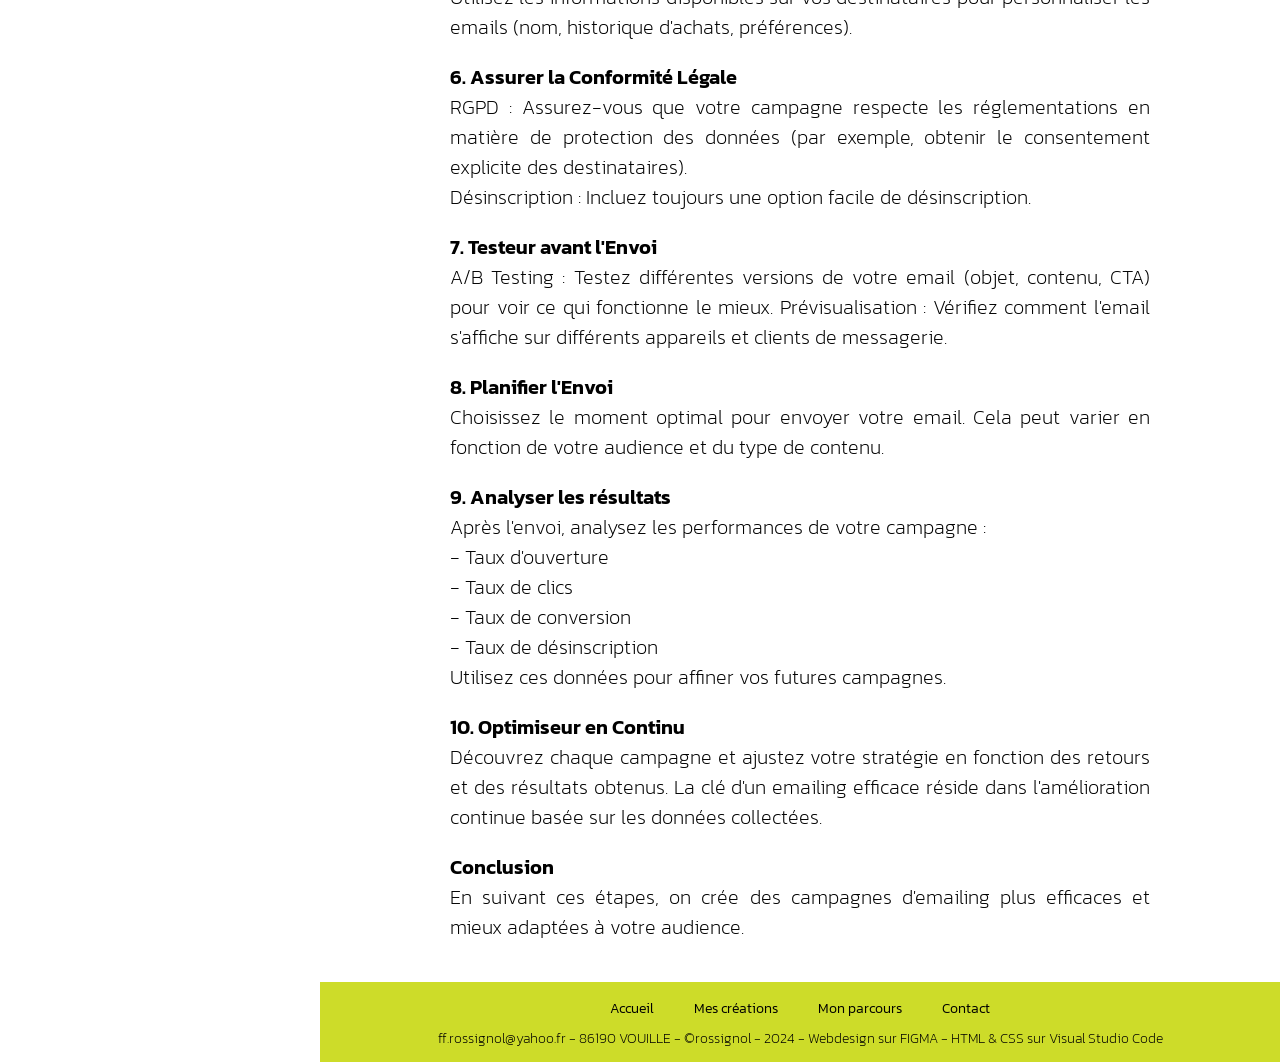
<file: theme.html>
<!DOCTYPE html>
<html lang="en">
  <head>
    <meta charset="UTF-8" />
      
    <link rel="stylesheet" href="styles/reset.css">

    <link rel="stylesheet" href="styles/styles.css">

    <link rel="preconnect" href="https://fonts.googleapis.com">
    <link rel="preconnect" href="https://fonts.gstatic.com" crossorigin>
    <link href="https://fonts.googleapis.com/css2?family=Kanit:ital,wght@0,100;0,200;0,300;0,400;0,500;0,600;0,700;0,800;0,900;1,100;1,200;1,300;1,400;1,500;1,600;1,700;1,800;1,900&family=Righteous&display=swap" rel="stylesheet">  
      
    <meta name="viewport" content="width=device-width, initial-scale=1.0" />
    <title>Portfolio</title>
      
      
  </head>
    
  <body>
      
    <div class="container">
  
        
<!-- partie gauche noir et fixe -->     
      <aside>
            <div>
                <img class="imagefixe" src="images/franck.png" alt="Image description">
            </div>
            <div class="blocinfos">
                <h1 class="nom">Franck Rossignol</h1>
                <div>
                    <p class="textepresentation">Après un parcours professionnelle de plus de 35 ans comme Infographiste, Chef de studio, WebDesigner & Freelance,
                    j'ai décidé de me lancer de nouveaux défis professionnels
                    afin de faire évoluer ma carrière vers un secteur d'activité stimulant
                    et innovant les métiers du web.</p>
                    <p class="textecontact">
                        <img class="flecheverte" src="images/flecheverte1.png" alt="fleche verte">
                        <a class="textecontact" href="tel:+330662939679">
                            06 62 93 96 79
                        </a>
                    </p>
                    <p class="textecontact">
                        <img class="flecheverte" src="images/flecheverte1.png" alt="fleche verte">
                        <a class="textecontact" href="mailto:ff.rossignol@yahoo.fr">
                            ff.rossignol@yahoo.fr
                        </a>
                    </p>
                    <p class="textecontact">
                        <img class="flecheverte" src="images/flecheverte1.png" alt="fleche verte">
                        <a class="textecontact" href="images/Franck Rossignol Graphiste.pdf" target="_blank" download="CV Franck ROSSIGNOL.pdf">
                            Téléchargez mon CV
                        </a>
                    </p>
                    <p class="textecontact">
                        <img class="flecheverte" src="images/linkedin.png" alt="linkedin">
                        <a class="textecontact" href="https://www.linkedin.com/in/rossignol-franck-4a755a98/" target="_blank">
                            Linkedin
                        </a>
                    </p>
                </div>
            </div>
      </aside>
        
        
        
<!-- partie droite mobile sauf la navbar -->        
      <main>
          
<!-- barre de navigation -->           
        <nav class="navbar">                    
                <ul>
                    <li><a href="index.html">Accueil</a></li>
                    <li><a href="creations.html">Mes créations</a></li>
                    <li><a href="parcours.html">Mon parcours</a></li>
                    <li><a href="contact.html">Contact</a></li>
                </ul>
        </nav>
          
                  
<!-- partie centrale mobile -->        
        <div>
<!-- TITRE PAGE MES CREATIONS -->           
            <container class="bloccreations">
                <div>
                    <h1 class="titrecreations">
                        <img class="flechevertecontact" src="images/contourgris.png" alt="fleche verte">
                        La création d'emailing
                    </h1>
                </div>


                <div class="blocimageemailing">
                    <div>
                        <img class="imageemailing" src="images/emailing.jpg" alt="Image description 2">
                    </div>
                </div>


                
                <div class="containercreations">
                    <div class="containertxtemailing">  
                      <div>
                        <p class="descriptionemailing">
                            Concevoir un emailing efficace et moderne nécessite une planification minutieuse et une compréhension claire de vos objectifs et de votre audience.<br>
                            Voici les étapes essentielles à suivre :
                        </p>

                        <p class="soustitreemailing">1. définir les Objectifs</p>
                        <p class="descriptionemailing">Avant de commencer, déterminez ce que vous voulez accomplir avec votre emailing :<br>
                        - Augmenter les ventes ?<br>
                        - Générer des leads ?<br>
                        - Fidéliser les clients ?<br>
                        - Promouvoir un événement ?<br>       
                        </p>

                        <p class="soustitreemailing">2. Identifier la Cible</p>
                        <p class="descriptionemailing">Segmentez votre liste de contacts pour personnaliser votre message en fonction des intérêts, du comportement ou des données démographiques de vos destinataires.</p>

                        <p class="soustitreemailing">3. Choisir le bon outil</p>
                        <p class="descriptionemailing">Utilisez une plateforme d'email marketing fiable (par exemple, Mailchimp, Sendinblue, HubSpot) qui offre des fonctionnalités adaptées à vos besoins (gestion de listes, segmentation, A/B testing, etc.).</p>

                        <p class="soustitreemailing">4. Créer un contenu pertinent</p>
                        <p class="descriptionemailing">
                        - Objet de l'email : Rédigez un objet accrocheur et pertinent. Il doit inciter à l'ouverture de l'email.<br>
                        - Corps de l'email : Assurez-vous que le contenu est clair, concis et engageant. Utilisez des images et des éléments visuels de qualité.<br>
                        - Call to Action (CTA) : Incluez des appels à l'action clairs et visibles, incitant le lecteur à agir (cliquer, s'inscrire, acheter).

                        <p class="soustitreemailing">5. Personnaliser le message</p>
                        <p class="descriptionemailing">Utilisez les informations disponibles sur vos destinataires pour personnaliser les emails (nom, historique d'achats, préférences).</p>

                        <p class="soustitreemailing">6. Assurer la Conformité Légale</p>
                        <p class="descriptionemailing">RGPD : Assurez-vous que votre campagne respecte les réglementations en matière de protection des données (par exemple, obtenir le consentement explicite des destinataires).<br>
                        Désinscription : Incluez toujours une option facile de désinscription.</p>

                        <p class="soustitreemailing">7. Testeur avant l'Envoi</p>
                        <p class="descriptionemailing">A/B Testing : Testez différentes versions de votre email (objet, contenu, CTA) pour voir ce qui fonctionne le mieux.
                        Prévisualisation : Vérifiez comment l'email s'affiche sur différents appareils et clients de messagerie.</p>

                        <p class="soustitreemailing">8. Planifier l'Envoi</p>
                        <p class="descriptionemailing">Choisissez le moment optimal pour envoyer votre email. Cela peut varier en fonction de votre audience et du type de contenu.</p>

                        <p class="soustitreemailing">9. Analyser les résultats</p>
                        <p class="descriptionemailing">Après l'envoi, analysez les performances de votre campagne :<br>
                        - Taux d'ouverture<br>
                        - Taux de clics<br>
                        - Taux de conversion<br>
                        - Taux de désinscription<br>
                        Utilisez ces données pour affiner vos futures campagnes.</p>

                        <p class="soustitreemailing">10. Optimiseur en Continu</p>
                        <p class="descriptionemailing">Découvrez chaque campagne et ajustez votre stratégie en fonction des retours et des résultats obtenus.
                        La clé d'un emailing efficace réside dans l'amélioration continue basée sur les données collectées.</p>

                        <p class="soustitreemailing">Conclusion</p>
                        <p class="descriptionemailing">En suivant ces étapes, on crée des campagnes d'emailing plus efficaces et mieux adaptées à votre audience.</p>







                        </p>
                      </div>
                    </div>

                    
                </div>
            </container>
           
            
          
<!-- section footer fond vert -->
            <section class="sectionfooterfondvert">
                    <footer class="stylefooter">
                        <div class="navbarfooter">
                            <ul>
                                <li><a href="index.html">Accueil</a></li>
                                <li><a href="creations.html">Mes créations</a></li>
                                <li><a href="parcours.html">Mon parcours</a></li>
                                <li><a href="contact.html">Contact</a></li>
                            </ul>
                        </div>
                        
                        <div class="coordonnees">
                            <p class="mentions">ff.rossignol@yahoo.fr - 86190 VOUILLE - ©rossignol - 2024 -&nbsp;Webdesign&nbsp;sur&nbsp;FIGMA - HTML & CSS sur Visual Studio Code</p>
                        </div>
                    </footer>

            </section>
            
        </div>
                 
      </main>
        
    </div>
  </body>
</html>
</file>
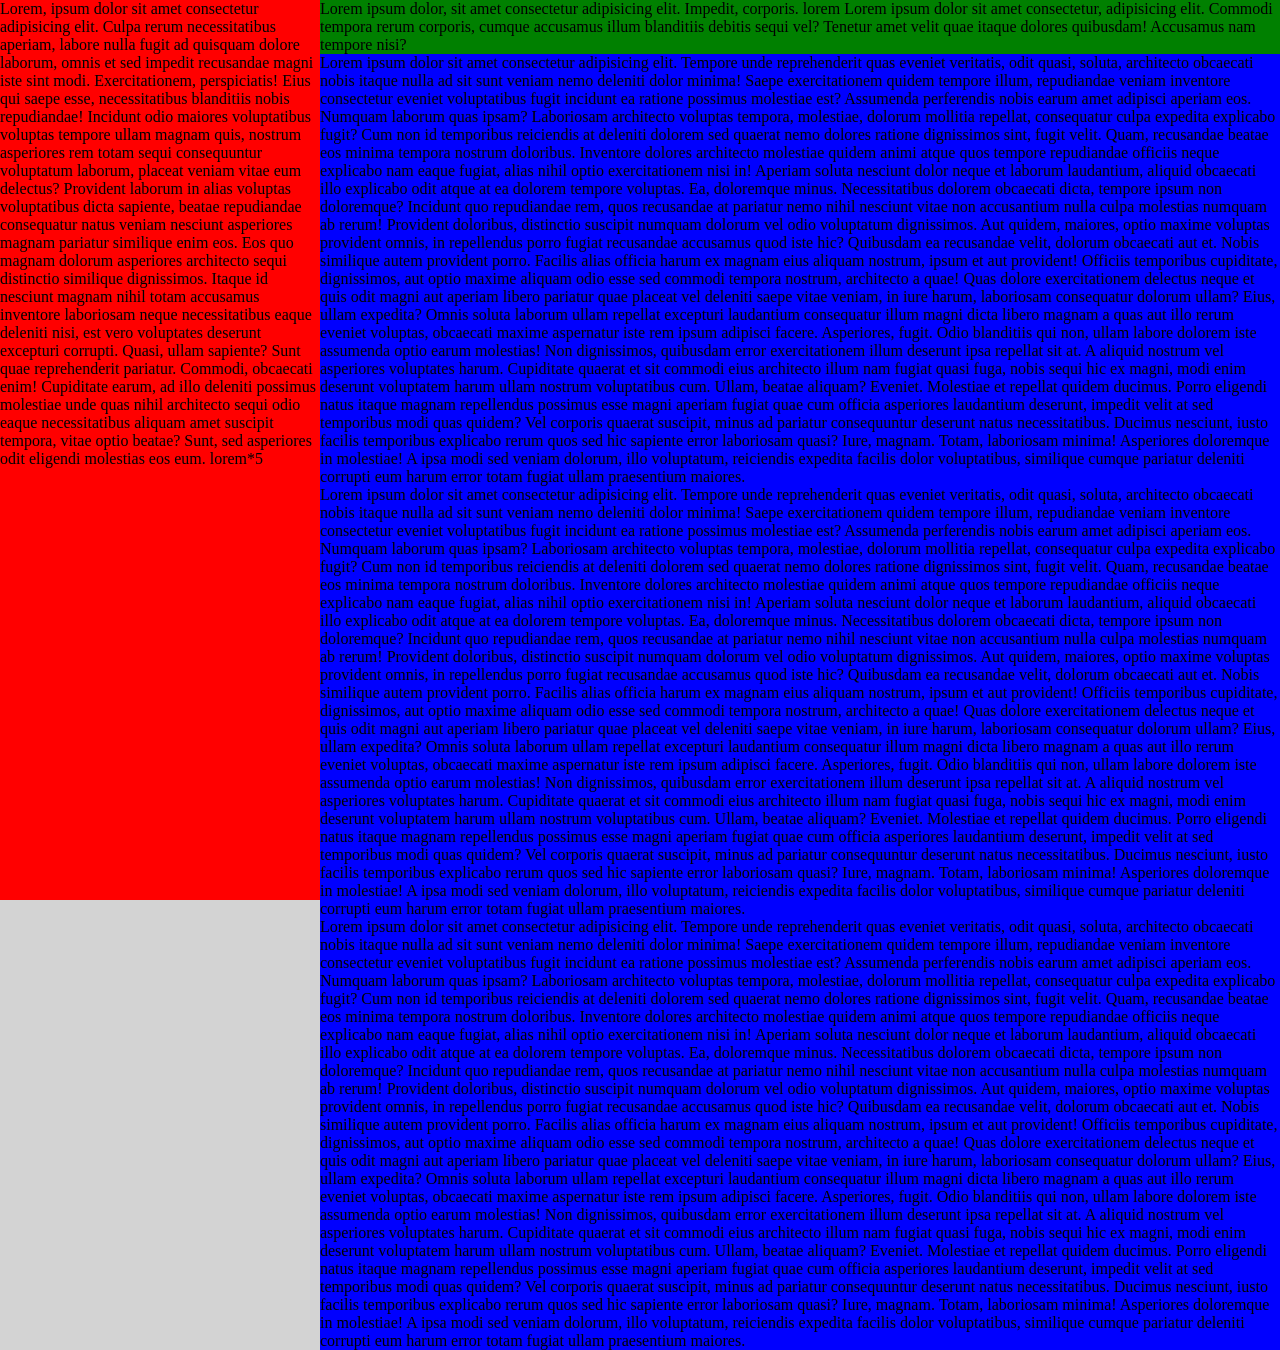
<file: saveas/layout.html>
<!DOCTYPE html>
<html lang="en">
  <head>
    <meta charset="UTF-8" />
    <meta name="viewport" content="width=device-width, initial-scale=1.0" />
    <title>Document</title>
    <style>
      * {
        box-sizing: border-box;
        margin: 0;
      }
      .container {
        background: lightgrey;
        display: flex;
      }
      aside {
        height: 100vh;
        position: sticky;
        top: 0;
        min-width: 250px;
        width: 25%;
        background: red;
      }
      main {
        flex: 1;
        background: blue;
      }
      nav {
        background: green;
        top: 0;
        position: sticky;
      }
      @media (max-width: 768px) {
        .container {
          flex-direction: column;
        }
        aside {
            position: static;
            width: 100%;
        }
      }
    </style>
  </head>
  <body>
    <div class="container">
      <aside>
        <p>
          Lorem, ipsum dolor sit amet consectetur adipisicing elit. Culpa rerum
          necessitatibus aperiam, labore nulla fugit ad quisquam dolore laborum,
          omnis et sed impedit recusandae magni iste sint modi. Exercitationem,
          perspiciatis! Eius qui saepe esse, necessitatibus blanditiis nobis
          repudiandae! Incidunt odio maiores voluptatibus voluptas tempore ullam
          magnam quis, nostrum asperiores rem totam sequi consequuntur
          voluptatum laborum, placeat veniam vitae eum delectus? Provident
          laborum in alias voluptas voluptatibus dicta sapiente, beatae
          repudiandae consequatur natus veniam nesciunt asperiores magnam
          pariatur similique enim eos. Eos quo magnam dolorum asperiores
          architecto sequi distinctio similique dignissimos. Itaque id nesciunt
          magnam nihil totam accusamus inventore laboriosam neque necessitatibus
          eaque deleniti nisi, est vero voluptates deserunt excepturi corrupti.
          Quasi, ullam sapiente? Sunt quae reprehenderit pariatur. Commodi,
          obcaecati enim! Cupiditate earum, ad illo deleniti possimus molestiae
          unde quas nihil architecto sequi odio eaque necessitatibus aliquam
          amet suscipit tempora, vitae optio beatae? Sunt, sed asperiores odit
          eligendi molestias eos eum. lorem*5
        </p>
      </aside>
      <main>        
        <nav>
          <p>
            Lorem ipsum dolor, sit amet consectetur adipisicing elit. Impedit,
            corporis. lorem Lorem ipsum dolor sit amet consectetur, adipisicing elit. Commodi tempora rerum corporis, cumque accusamus illum blanditiis debitis sequi vel? Tenetur amet velit quae itaque dolores quibusdam! Accusamus nam tempore nisi?
          </p>
        </nav>
        
        <div class="content">
          <p>
            Lorem ipsum dolor sit amet consectetur adipisicing elit. Tempore
            unde reprehenderit quas eveniet veritatis, odit quasi, soluta,
            architecto obcaecati nobis itaque nulla ad sit sunt veniam nemo
            deleniti dolor minima! Saepe exercitationem quidem tempore illum,
            repudiandae veniam inventore consectetur eveniet voluptatibus fugit
            incidunt ea ratione possimus molestiae est? Assumenda perferendis
            nobis earum amet adipisci aperiam eos. Numquam laborum quas ipsam?
            Laboriosam architecto voluptas tempora, molestiae, dolorum mollitia
            repellat, consequatur culpa expedita explicabo fugit? Cum non id
            temporibus reiciendis at deleniti dolorem sed quaerat nemo dolores
            ratione dignissimos sint, fugit velit. Quam, recusandae beatae eos
            minima tempora nostrum doloribus. Inventore dolores architecto
            molestiae quidem animi atque quos tempore repudiandae officiis neque
            explicabo nam eaque fugiat, alias nihil optio exercitationem nisi
            in! Aperiam soluta nesciunt dolor neque et laborum laudantium,
            aliquid obcaecati illo explicabo odit atque at ea dolorem tempore
            voluptas. Ea, doloremque minus. Necessitatibus dolorem obcaecati
            dicta, tempore ipsum non doloremque? Incidunt quo repudiandae rem,
            quos recusandae at pariatur nemo nihil nesciunt vitae non
            accusantium nulla culpa molestias numquam ab rerum! Provident
            doloribus, distinctio suscipit numquam dolorum vel odio voluptatum
            dignissimos. Aut quidem, maiores, optio maxime voluptas provident
            omnis, in repellendus porro fugiat recusandae accusamus quod iste
            hic? Quibusdam ea recusandae velit, dolorum obcaecati aut et. Nobis
            similique autem provident porro. Facilis alias officia harum ex
            magnam eius aliquam nostrum, ipsum et aut provident! Officiis
            temporibus cupiditate, dignissimos, aut optio maxime aliquam odio
            esse sed commodi tempora nostrum, architecto a quae! Quas dolore
            exercitationem delectus neque et quis odit magni aut aperiam libero
            pariatur quae placeat vel deleniti saepe vitae veniam, in iure
            harum, laboriosam consequatur dolorum ullam? Eius, ullam expedita?
            Omnis soluta laborum ullam repellat excepturi laudantium consequatur
            illum magni dicta libero magnam a quas aut illo rerum eveniet
            voluptas, obcaecati maxime aspernatur iste rem ipsum adipisci
            facere. Asperiores, fugit. Odio blanditiis qui non, ullam labore
            dolorem iste assumenda optio earum molestias! Non dignissimos,
            quibusdam error exercitationem illum deserunt ipsa repellat sit at.
            A aliquid nostrum vel asperiores voluptates harum. Cupiditate
            quaerat et sit commodi eius architecto illum nam fugiat quasi fuga,
            nobis sequi hic ex magni, modi enim deserunt voluptatem harum ullam
            nostrum voluptatibus cum. Ullam, beatae aliquam? Eveniet. Molestiae
            et repellat quidem ducimus. Porro eligendi natus itaque magnam
            repellendus possimus esse magni aperiam fugiat quae cum officia
            asperiores laudantium deserunt, impedit velit at sed temporibus modi
            quas quidem? Vel corporis quaerat suscipit, minus ad pariatur
            consequuntur deserunt natus necessitatibus. Ducimus nesciunt, iusto
            facilis temporibus explicabo rerum quos sed hic sapiente error
            laboriosam quasi? Iure, magnam. Totam, laboriosam minima! Asperiores
            doloremque in molestiae! A ipsa modi sed veniam dolorum, illo
            voluptatum, reiciendis expedita facilis dolor voluptatibus,
            similique cumque pariatur deleniti corrupti eum harum error totam
            fugiat ullam praesentium maiores.
          </p>
          <p>
            Lorem ipsum dolor sit amet consectetur adipisicing elit. Tempore
            unde reprehenderit quas eveniet veritatis, odit quasi, soluta,
            architecto obcaecati nobis itaque nulla ad sit sunt veniam nemo
            deleniti dolor minima! Saepe exercitationem quidem tempore illum,
            repudiandae veniam inventore consectetur eveniet voluptatibus fugit
            incidunt ea ratione possimus molestiae est? Assumenda perferendis
            nobis earum amet adipisci aperiam eos. Numquam laborum quas ipsam?
            Laboriosam architecto voluptas tempora, molestiae, dolorum mollitia
            repellat, consequatur culpa expedita explicabo fugit? Cum non id
            temporibus reiciendis at deleniti dolorem sed quaerat nemo dolores
            ratione dignissimos sint, fugit velit. Quam, recusandae beatae eos
            minima tempora nostrum doloribus. Inventore dolores architecto
            molestiae quidem animi atque quos tempore repudiandae officiis neque
            explicabo nam eaque fugiat, alias nihil optio exercitationem nisi
            in! Aperiam soluta nesciunt dolor neque et laborum laudantium,
            aliquid obcaecati illo explicabo odit atque at ea dolorem tempore
            voluptas. Ea, doloremque minus. Necessitatibus dolorem obcaecati
            dicta, tempore ipsum non doloremque? Incidunt quo repudiandae rem,
            quos recusandae at pariatur nemo nihil nesciunt vitae non
            accusantium nulla culpa molestias numquam ab rerum! Provident
            doloribus, distinctio suscipit numquam dolorum vel odio voluptatum
            dignissimos. Aut quidem, maiores, optio maxime voluptas provident
            omnis, in repellendus porro fugiat recusandae accusamus quod iste
            hic? Quibusdam ea recusandae velit, dolorum obcaecati aut et. Nobis
            similique autem provident porro. Facilis alias officia harum ex
            magnam eius aliquam nostrum, ipsum et aut provident! Officiis
            temporibus cupiditate, dignissimos, aut optio maxime aliquam odio
            esse sed commodi tempora nostrum, architecto a quae! Quas dolore
            exercitationem delectus neque et quis odit magni aut aperiam libero
            pariatur quae placeat vel deleniti saepe vitae veniam, in iure
            harum, laboriosam consequatur dolorum ullam? Eius, ullam expedita?
            Omnis soluta laborum ullam repellat excepturi laudantium consequatur
            illum magni dicta libero magnam a quas aut illo rerum eveniet
            voluptas, obcaecati maxime aspernatur iste rem ipsum adipisci
            facere. Asperiores, fugit. Odio blanditiis qui non, ullam labore
            dolorem iste assumenda optio earum molestias! Non dignissimos,
            quibusdam error exercitationem illum deserunt ipsa repellat sit at.
            A aliquid nostrum vel asperiores voluptates harum. Cupiditate
            quaerat et sit commodi eius architecto illum nam fugiat quasi fuga,
            nobis sequi hic ex magni, modi enim deserunt voluptatem harum ullam
            nostrum voluptatibus cum. Ullam, beatae aliquam? Eveniet. Molestiae
            et repellat quidem ducimus. Porro eligendi natus itaque magnam
            repellendus possimus esse magni aperiam fugiat quae cum officia
            asperiores laudantium deserunt, impedit velit at sed temporibus modi
            quas quidem? Vel corporis quaerat suscipit, minus ad pariatur
            consequuntur deserunt natus necessitatibus. Ducimus nesciunt, iusto
            facilis temporibus explicabo rerum quos sed hic sapiente error
            laboriosam quasi? Iure, magnam. Totam, laboriosam minima! Asperiores
            doloremque in molestiae! A ipsa modi sed veniam dolorum, illo
            voluptatum, reiciendis expedita facilis dolor voluptatibus,
            similique cumque pariatur deleniti corrupti eum harum error totam
            fugiat ullam praesentium maiores.
          </p>
          <p>
            Lorem ipsum dolor sit amet consectetur adipisicing elit. Tempore
            unde reprehenderit quas eveniet veritatis, odit quasi, soluta,
            architecto obcaecati nobis itaque nulla ad sit sunt veniam nemo
            deleniti dolor minima! Saepe exercitationem quidem tempore illum,
            repudiandae veniam inventore consectetur eveniet voluptatibus fugit
            incidunt ea ratione possimus molestiae est? Assumenda perferendis
            nobis earum amet adipisci aperiam eos. Numquam laborum quas ipsam?
            Laboriosam architecto voluptas tempora, molestiae, dolorum mollitia
            repellat, consequatur culpa expedita explicabo fugit? Cum non id
            temporibus reiciendis at deleniti dolorem sed quaerat nemo dolores
            ratione dignissimos sint, fugit velit. Quam, recusandae beatae eos
            minima tempora nostrum doloribus. Inventore dolores architecto
            molestiae quidem animi atque quos tempore repudiandae officiis neque
            explicabo nam eaque fugiat, alias nihil optio exercitationem nisi
            in! Aperiam soluta nesciunt dolor neque et laborum laudantium,
            aliquid obcaecati illo explicabo odit atque at ea dolorem tempore
            voluptas. Ea, doloremque minus. Necessitatibus dolorem obcaecati
            dicta, tempore ipsum non doloremque? Incidunt quo repudiandae rem,
            quos recusandae at pariatur nemo nihil nesciunt vitae non
            accusantium nulla culpa molestias numquam ab rerum! Provident
            doloribus, distinctio suscipit numquam dolorum vel odio voluptatum
            dignissimos. Aut quidem, maiores, optio maxime voluptas provident
            omnis, in repellendus porro fugiat recusandae accusamus quod iste
            hic? Quibusdam ea recusandae velit, dolorum obcaecati aut et. Nobis
            similique autem provident porro. Facilis alias officia harum ex
            magnam eius aliquam nostrum, ipsum et aut provident! Officiis
            temporibus cupiditate, dignissimos, aut optio maxime aliquam odio
            esse sed commodi tempora nostrum, architecto a quae! Quas dolore
            exercitationem delectus neque et quis odit magni aut aperiam libero
            pariatur quae placeat vel deleniti saepe vitae veniam, in iure
            harum, laboriosam consequatur dolorum ullam? Eius, ullam expedita?
            Omnis soluta laborum ullam repellat excepturi laudantium consequatur
            illum magni dicta libero magnam a quas aut illo rerum eveniet
            voluptas, obcaecati maxime aspernatur iste rem ipsum adipisci
            facere. Asperiores, fugit. Odio blanditiis qui non, ullam labore
            dolorem iste assumenda optio earum molestias! Non dignissimos,
            quibusdam error exercitationem illum deserunt ipsa repellat sit at.
            A aliquid nostrum vel asperiores voluptates harum. Cupiditate
            quaerat et sit commodi eius architecto illum nam fugiat quasi fuga,
            nobis sequi hic ex magni, modi enim deserunt voluptatem harum ullam
            nostrum voluptatibus cum. Ullam, beatae aliquam? Eveniet. Molestiae
            et repellat quidem ducimus. Porro eligendi natus itaque magnam
            repellendus possimus esse magni aperiam fugiat quae cum officia
            asperiores laudantium deserunt, impedit velit at sed temporibus modi
            quas quidem? Vel corporis quaerat suscipit, minus ad pariatur
            consequuntur deserunt natus necessitatibus. Ducimus nesciunt, iusto
            facilis temporibus explicabo rerum quos sed hic sapiente error
            laboriosam quasi? Iure, magnam. Totam, laboriosam minima! Asperiores
            doloremque in molestiae! A ipsa modi sed veniam dolorum, illo
            voluptatum, reiciendis expedita facilis dolor voluptatibus,
            similique cumque pariatur deleniti corrupti eum harum error totam
            fugiat ullam praesentium maiores.
          </p>
        </div>
      </main>
    </div>
  </body>
</html>
</file>
<file: styles/styles.css>
* {
    box-sizing: border-box;
    margin: 0;
    font-family: "Kanit", sans-serif;
}

body {
    font-family: "Kanit", sans-serif;
}

h1{
    font-family: "Kanit", sans-serif;
}

p {
    font-family: "Kanit", sans-serif;
    font-size: 12px;
}

a {
  font-family: "Kanit", sans-serif;
}

.kanit-thin {
  font-family: "Kanit", sans-serif;
  font-weight: 100;
  font-style: normal;
}
  
.kanit-extralight {
  font-family: "Kanit", sans-serif;
  font-weight: 200;
  font-style: normal;
}
  
.kanit-light {
  font-family: "Kanit", sans-serif;
  font-weight: 300;
  font-style: normal;
}
  
.kanit-regular {
  font-family: "Kanit", sans-serif;
  font-weight: 400;
  font-style: normal;
}
  
.kanit-medium {
  font-family: "Kanit", sans-serif;
  font-weight: 500;
  font-style: normal;
}
  
.kanit-semibold {
  font-family: "Kanit", sans-serif;
  font-weight: 600;
  font-style: normal;
}
  
.kanit-bold {
  font-family: "Kanit", sans-serif;
  font-weight: 700;
  font-style: normal;
}
  
.kanit-extrabold {
  font-family: "Kanit", sans-serif;
  font-weight: 800;
  font-style: normal;
}
  
.kanit-black {
  font-family: "Kanit", sans-serif;
  font-weight: 900;
  font-style: normal;
}
  
.kanit-thin-italic {
  font-family: "Kanit", sans-serif;
  font-weight: 100;
  font-style: italic;
}
  
.kanit-extralight-italic {
  font-family: "Kanit", sans-serif;
  font-weight: 200;
  font-style: italic;
}
  
.kanit-light-italic {
  font-family: "Kanit", sans-serif;
  font-weight: 300;
  font-style: italic;
}
  
.kanit-regular-italic {
  font-family: "Kanit", sans-serif;
  font-weight: 400;
  font-style: italic;
}
  
.kanit-medium-italic {
  font-family: "Kanit", sans-serif;
  font-weight: 500;
  font-style: italic;
}
  
.kanit-semibold-italic {
  font-family: "Kanit", sans-serif;
  font-weight: 600;
  font-style: italic;
}
  
.kanit-bold-italic {
  font-family: "Kanit", sans-serif;
  font-weight: 700;
  font-style: italic;
}
  
.kanit-extrabold-italic {
  font-family: "Kanit", sans-serif;
  font-weight: 800;
  font-style: italic;
}
  
.kanit-black-italic {
  font-family: "Kanit", sans-serif;
  font-weight: 900;
  font-style: italic;
}

.container {
    background: rgb(255, 255, 255);
    display: flex;
}




/*partie gauche noir et fixe*/
aside {
  height: 100vh;
  position: sticky;
  top: 0;
  min-width: 300px;
  width: 25%;
  background: black;
}
.imagefixe {
  width: 100%;
  margin: 0 auto;
}
.blocinfos{
  width: 100%;
  display: flex;
  flex-direction: column;
  text-align: center;
  margin: 0 auto;
  padding: 0px 40px 0px 40px;
}
.nom {
  font-size:62px;
  font-weight: lighter;
  text-align: left;
  color: #ffffff;
  padding: 0px 0px 20px 0px;
}
.textepresentation {
  text-align: justify;
  font-weight:300;
  font-size: 16px;
  line-height: 20px;
  height: auto;
  color: #ffffff;
}
.textecontact {
  text-align: left;
  font-weight:300;
  font-size: 20px;
  height: auto;
  color: #ffffff;
  padding: 20px 0px 0px 0px;
  text-decoration: none;
}
.flecheverte {
    width: 20px;
}






/* Section NAVBAR */
nav {
  width: 100%;
  height: 70px;
  background: #CDDC29;
  top: 0;
  position: sticky;
  flex-direction: column;
  box-shadow: 0 4px 6px rgba(0, 0, 0, 0.7); /* Ombre portée */
}
.navbar ul {
  list-style: none;
  display: flex;
  justify-content: space-around;
  padding: 15px;
  margin: 0px 60px;
}
.navbar ul li a {
  text-align: center;
  font-weight: 500;
  font-size: 24px;
  color: #ffffff;
  text-decoration: none;
  display: block;
  padding: 10px;
}
.navbar ul li a:hover {
  font-weight: 500;
  color: #ffffff;
  background-color:#000000;
  font-size: 24px;
  border-radius: 5px;
  cursor: pointer;
  padding: 10px;
}







main {
  flex: 1;
  background: #ffffff;
}



/* Section image de fond et titre métiers hauteur 870px */
.sectioncontenuimage {
  display: flex;
  align-items: center;
}
.imagefonddiv {
  width: 100%;
  height: 100%;
  background-image: url("../images/2147.jpg");
  background-size: cover; /* Pour que l'image couvre tout le div */
  background-position: center; /* Pour centrer l'image */
  background-repeat: no-repeat; /* Pour éviter la répétition de l'image */
}
/* style 4 métiers bloc central */
.blocprofessions{
  height: 100vh;
  display: flex;
  flex-direction: column;
  justify-content: center;
  margin: 0 auto;
  padding: 0px 0px 0px 60px;
}
.professions {
  width: 100vh;
  font-family: "Kanit", sans-serif;
  font-size:70px;
  line-height: 80px;
  font-weight: 200;
  text-align: left;
  color: #000000;
  padding: 0px 0px 20px 0px;
  text-shadow: 2px 2px 5px rgba(205, 220, 41, 2);
}
.flecheverteprofessions {
  width: 50px;
}



/* section fond vert */
.sectioncontenufondvert {
  background-color: #CDDC29;
  width: 100%;
  height: 100%;
  display: flex;
  align-items: center;
  display: flex;
  justify-content: center;
}
.infosfondvert {
    width: 700px;
    display: flex;
    align-items: left;
    justify-content: left;
    flex-direction: column;
}
.bloctitregraphiste {
    width: 100%;
    font-size:70px;
    line-height: 80px;
    font-weight: 200;
    text-align: left;
    color: #000000;
    padding: 30px 30px 20px 0px;
    flex-direction: column;
}
.bloctextegraphiste {
  width: 100%;
  font-size:22px;
  line-height: 30px;
  font-weight: 200;
  text-align: justify;
  flex-direction: column;
  color: #000000;
  padding: 0px 0px 20px 0px;
}
.blocimagegraphiste{
  width: 100%;
  display: flex;
  align-items: center;
  justify-content: center;
  padding: 0px 0px 40px 0px;
  /* flex-direction: column; */
} 
.imagegraphiste{
  width: 380px;
  height: 380px;
  display: flex;
  align-items: center;
  justify-content: center;
  /* flex-direction: column; */
  padding: 0px 20px 0px 20px;
  object-fit: cover;
}



/* section fond blanc */
.sectioncontenufondblanc {
  background-color: #ffffff;
  width: 100%;
  height: 100%;
  display: flex;
  align-items: center;
  display: flex;
  justify-content: center;
}
.infosfondblanc {
  width: 700px;
  display: flex;
  align-items: left;
  justify-content: left;
  flex-direction: column;
}
.bloctitrewebdev {
  width: 100%;
  font-size:70px;
  line-height: 80px;
  font-weight: 200;
  text-align: left;
  color: #000000;
  padding: 40px 0px 20px 0px;
}
.bloctextewebdev {
  width: 100%;
  font-size:22px;
  line-height: 30px;
  font-weight: 200;
  text-align: justify;
  color: #000000;
  padding: 0px 0px 30px 0px;
}






/* style page creations */   
.bloccreations{
  width: 100%;
  display: flex;
  flex-direction: column;
  /* justify-content: center; */
  align-items: center;
  margin: 0 auto;
  padding: 30px 0px 0px 0px;
}
.bloccreations2{
  width: 100vh;
  display: flex;
  flex-direction: column;
  justify-content: center;
  align-items: center;
  margin: 0 auto;
}
.titrecreations {
  width: 100vh;
  font-family: "Kanit", sans-serif;
  font-size:70px;
  line-height: 80px;
  font-weight: 200;
  text-align: center;
  color: #000000;
  text-shadow: 2px 2px 5px rgba(205, 220, 41, 2);
  padding: 30px 0px 40px 0px;
}
/* style photo thematique central */
.containercreations {
  display: flex;
  margin: 0 auto;
  gap: 40px;
  padding: 0px 0px 40px 0px;
  width: 100vh;
  /* flex-direction: column; */
  justify-content: center;
  align-items: center;
}
.card {
  background-color: white;
  border: 1px solid #ddd;
  border-radius: 8px;
  box-shadow: 0 2px 4px rgba(0, 0, 0, 0.1);
  /* padding: 20px; */
  gap: 20px;
  width: 400px;
  height: 600px;
}
.containerimage {
  width: 400px;
  height: 330px;
}
.image {
  width: 100%;
  height: 100%;
  object-fit: cover;
  object-position:top;
  padding: 10px;
}
.travaux {
  color: #000000;
  font-weight: 300;
  font-size: 40px;
  line-height: 30px;
  text-align: center;
  padding: 20px 0px 10px 0px;
}
.description {
  font-size: 1em;
  line-height: 20px;
  color:#000000;
  text-align: justify;
  padding: 10px 10px 0px 10px;
}



/* style page emailing */
.containertxtemailing{
  width: 700px;
  padding: 40px 0px 0px 0px;
}
.blocimageemailing{
  max-width: 900px;
  display: flex;
  align-items: center;
  justify-content: center;
} 
.imageemailing{
  width: 100%;
  /* height: 500px; */
  display: flex;
  align-items: center;
  justify-content: center;
  padding: 0px 20px 0px 20px;
  object-fit: cover;
}
.soustitreemailing {
  font-size:20px;
  line-height: 30px;
  font-weight: 600;
  color:#000000;
  text-align: justify;
  padding: 20px 0px 0px 0px;
}
.descriptionemailing {
  font-size:20px;
  line-height: 30px;
  font-weight: 200;
  color:#000000;
  text-align: justify;
  padding: 0px 0px 0px 0px;
}



/* style page parcours professionnel */   
.containertxtparcours{
  width: 700px;
}
.blocparcours{
  width: 100%;
  display: flex;
  flex-direction: column;
  align-items: center;
  margin: 0 auto;
  padding: 30px 0px 0px 0px;
}
.sectioncouleurblanc{
  width: 100%;
  height: 100%;
  background-color: #ffffff;
  padding: 20px 20px 20px 20px;
  margin: 20px 0px 20px 0px;
}
.sectioncouleurvert{
  width: 100%;
  height: 100%;
  background-color: #edf1cc;
  padding: 20px 20px 20px 20px;
  margin: 20px 0px 20px 0px;
  border-radius: 30px 0px 30px 0px;
}
.titreparcours {
  width: 100%;
  font-family: "Kanit", sans-serif;
  font-size:70px;
  line-height: 80px;
  font-weight: 200;
  text-align: center;
  color: #000000;
  text-shadow: 2px 2px 5px rgba(205, 220, 41, 2);
  padding: 0px 0px 40px 0px;
}
.entreprise {
  font-size:24px;
  line-height: 24px;
  font-weight: 600;
  color:#000000;
  text-align: center;
}
.annee {
  font-size:20px;
  line-height: 30px;
  font-weight: 600;
  color: #0a5412;
  text-align: center;
}
.profession {
  font-size:48px;
  line-height: 50px;
  font-weight: 200;
  color:#000000;
  text-align: center;
}
.postes {
  font-size:18px;
  line-height: 24px;
  font-weight: bold;
  color:#000000;
  text-align: center;
  padding: 10px 0px 0px 0px;
}
.mission {
  font-size:18px;
  line-height: 24px;
  font-weight: 200;
  color:#000000;
  text-align: center;
}






/* style page formulaire */   
.bloccontact{
  height: 100vh;
  display: flex;
  flex-direction: column;
  justify-content: center;
  align-items: center;
  align-content: center;
  margin: 0 auto;
  padding: 0px 0px 0px 0px;
}
.contact {
  width: 100%;
  font-size:70px;
  line-height: 80px;
  font-weight: 200;
  text-align: center;
  color: #000000;
  padding: 40px 0px 20px 0px;
  text-shadow: 2px 2px 5px rgba(205, 220, 41, 2);
}
.flechevertecontact {
  width: 50px;
}
.formulaire{
width: 500px;
box-sizing: border-box;
border: 1px solid #999;
}
.dateheure {
  width: 500px;
  font-weight: 500;
  color:#000000;
  text-align: center;
  padding: 0px 0px 0px 0px;
}
form {
  width: 100%;
  height: 100%;
  /* Le contour du formulaire */
  padding: 20px 0px 50px 0px;
  border-radius: 1em;
  text-align: center;
}
form li + li {
margin-top: 20px;
}
label {
/* Taille et alignement uniformes */
display: inline-block;
width: 150px;
text-align: left;
}
textarea {
/* On aligne les textes sur plusieurs lignes avec leur libellé. */
vertical-align: top;
/* On fournit un peut d'espace pour saisir du texte. */
height: 5em;
/* On permet de redimensionner verticalement. */
resize: vertical;
}            
.bouton {
  display: flex;
  justify-content: center;
  align-items: center;
  height: 30px;
  padding: 40px;
}          
.bouton-envoyer {
  display: inline-block;
  width: 150px;
  height: 35px;
  text-align: center;
  line-height: 30px;
  font-size: 16px;
  color: black;
  text-decoration: none;
  border: 1px solid #999;
  border-radius: 5px;
  background-color: white;
}
.bouton-envoyer:hover, .bouton-envoyer:active {
  background-color: black;
  color: white;
}




/* style footer */
.sectionfooterfondvert {
  background-color: #CDDC29;
  width: 100%;
  height: 80px;
  display: flex;
  align-items: center;
  display: flex;
  justify-content: center;
  }
.stylefooter{
  width: 100%;
  height: 80px;
  background-color: #CDDC29;
}
.coordonnees {
  color: #000000;
  text-decoration: none;
  display: flex;
  justify-content: center;
  align-items: center;
}
.mentions {
    display: inline-block;
    text-align: center;
    color: #000000;
    font-family: "Kanit", sans-serif;
    font-weight: 200;
    font-size: 14px;
    line-height: 14px;
}

/* style barre de navigation footer */
.navbarfooter {
    width: 100%;
    height: 30px;
    margin: 0 auto;
    padding: 0px 0px 50px 0px;
}
.navbarfooter ul {
    display: flex;
    text-align: center;
    justify-content: center;
    margin: 0 auto;
    padding: 20px 0px 0px 0px;
    font-family: "Kanit", sans-serif;
    font-weight: 300;
    font-size: 14px;
}
.navbarfooter ul li a {
    font-family: "Kanit", sans-serif;
    font-weight: 300;
    text-align: center;
    font-size: 14px;
    color: #000000;
    text-decoration: none;
    margin: 20px;
    width: 200px;
}



















/* @media (max-width: 800px) */

@media only screen and (max-width: 650px){
.container {
  width: 100%;
  flex-direction: column;
}

/*partie gauche noir et fixe*/
aside {
  position: static;
  width: 100%;
  height: 100%;
  padding: 0px 0px 40px 0px
}
.imagefixe {
  width: 90%;
  margin: 0 auto;
}
.blocinfos{
  width: 100%;
  display: flex;
  flex-direction: column;
  text-align: center;
  margin: 0 auto;
  padding : 0px 30px 0px 30px;
}
.nom {
  font-size:50px;
  text-align: center;
  font-weight: 400;
  color: #ffffff;
  padding: 0px 0px 20px 0px;
}
.textepresentation {
  text-align: center;
  font-weight: 200;
  font-size: 20px;
  line-height: 22px;
  height: auto;
  color: #ffffff;
}
.textecontact {
  text-align: center;
  font-weight:300;
  font-size: 25px;
  height: auto;
  color: #ffffff;
  padding: 20px 0px 0px 0px;
  text-decoration: none;
}
.flecheverte {
    width: 20px;
}

/* Section NAVBAR */
nav {
  background: #ffffff;
  height: 170px;
}
.navbar ul {
  width: 300px;
  list-style: none;
  flex-direction: column;
  margin: 0 auto;
  padding: 10px;
}
.navbar ul li a {
  text-align: center;
  font-weight: 600;
  font-size: 30px;
  line-height: 30px;
  color: #000000;
  text-decoration: none;
  display: block;
  padding: 10px;
}
.navbar ul li a:hover {
  font-weight: 600;
  font-size: 30px;
  line-height: 30px;
  color: #ffffff;
  background-color:#CDDC29;
  border-radius: 5px;
  cursor: pointer;
  padding: 10px;
}



/* Section image de fond et titre métiers DISPARAIT*/
.sectioncontenuimage {
  display: flex;
  align-items: center;
}
.imagefonddiv {
  display: none;
  width: 100%;
  height: 100%;
  background-image: url("../images/2147.jpg");
  background-size: cover; /* Pour que l'image couvre tout le div */
  background-position: center; /* Pour centrer l'image */
  background-repeat: no-repeat; /* Pour éviter la répétition de l'image */
}
/* style 4 métiers bloc central */
.blocprofessions{
  display: none;
  height: 100vh;
  display: flex;
  flex-direction: column;
  justify-content: center;
  margin: 0 auto;
  padding: 0px 0px 0px 60px;
}
.professions {
  display: none;
  width: 100vh;
  font-family: "Kanit", sans-serif;
  font-size:70px;
  line-height: 80px;
  font-weight: 200;
  text-align: left;
  color: #000000;
  padding: 0px 0px 20px 0px;
  text-shadow: 2px 2px 5px rgba(205, 220, 41, 2);
}
.flecheverteprofessions {
  display: none;
  width: 50px;
}









/* section fond vert accueil */
.sectioncontenufondvert {
  width: 100%;
  height: 100%;
  background-color: #CDDC29;
  justify-content: center;
}
.blocfondvert{
  display: none;
}
.imagefondvert {
  display: none;
}
.infosfondvert {
  width: 100%;
  display: flex;
  align-items: center;
  justify-content: center;
}
.bloctitregraphiste {
  font-size: 44px;
  line-height: 50px;
  font-weight: 500;
  text-align: center;
  color: #000000;
  padding: 30px 20px 0px 20px;
}
.bloctextegraphiste {
  font-size:18px;
  line-height: 22px;
  font-weight: 200;
  text-align: justify;
  color: #000000;
  padding: 20px 20px 30px 20px;
}
.blocimagegraphiste{
  width: 100%;
  display: flex;
  align-items: center;
  justify-content: center;
  padding: 0px 0px 40px 0px;
  flex-direction: column;
} 
.imagegraphiste {
  width: 400px;
  height: 370px;
  display: flex;
  align-items: center;
  justify-content: center;
  flex-direction: column;
  padding: 10px 20px 20px 20px;
  object-fit: cover;
}


/* section fond blanc accueil*/
.sectioncontenufondblanc {
  background-color: #ffffff;
  width: 100%;
  height: 100%;
  justify-content: center;

}
.blocfondblanc{
  display: none;
}
.imagefondblanc {
  display: none;
}
.infosfondblanc {
  width: 100%;
  display: flex;
  align-items: center;
  justify-content: center;
}
.bloctitrewebdev {
  font-size: 44px;
  line-height: 50px;
  font-weight: 500;
  text-align: center;
  color: #000000;
  padding: 20px 0px 0px 0px;
}
.bloctextewebdev {
  font-size:18px;
  line-height: 22px;
  font-weight: 200;
  text-align: justify;
  color: #000000;
  padding: 20px 20px 30px 20px;
}


/* style page creations */   
.bloccreations{
  width: 100%;
  display: flex;
  flex-direction: column;
  /* justify-content: center; */
  align-items: center;
  margin: 0 auto;
  padding: 30px 0px 0px 0px;
}
.bloccreations2{
  width: 100%;
  display: flex;
  flex-direction: column;
  justify-content: center;
  align-items: center;
  margin: 0 auto;
}
.titrecreations {
  width: 100%;
  font-family: "Kanit", sans-serif;
  font-size:50px;
  line-height: 50px;
  font-weight: 200;
  text-align: center;
  color: #000000;
  text-shadow: 2px 2px 5px rgba(205, 220, 41, 2);
  padding: 30px 20px 40px 20px;
}
.containercreations {
  width: 100%;
  display: flex;
  margin: 0 auto;
  gap: 40px;
  padding: 0px 0px 40px 0px;
  flex-direction: column;
  justify-content: center;
  align-items: center;
}
.card {
  background-color: white;
  border: 1px solid #ddd;
  border-radius: 8px;
  box-shadow: 0 2px 4px rgba(0, 0, 0, 0.1);
  /* padding: 20px; */
  /* gap: 20px; */
  width: 350px;
  height: 100%;
}
.containerimage {
  width: 350px;
  height: 330px;
}
.image {
  width: 100%;
  height: 100%;
  object-fit: cover;
  object-position:top;
  padding: 10px;
}
.travaux {
  color: #000000;
  font-weight: 300;
  font-size: 40px;
  line-height: 30px;
  text-align: center;
  padding: 20px 0px 10px 0px;
}
.description {
  font-size: 1em;
  line-height: 20px;
  color:#000000;
  text-align: justify;
  padding: 10px 10px 0px 10px;
}
.flechevertecontact {
  width: 40px;
  display: none;
}


/* style page emailing */
.containertxtemailing{
  width: 100%;
  padding: 40px 0px 0px 0px;
}
.blocimageemailing{
  max-width: 100%;
  display: flex;
  align-items: center;
  justify-content: center;
} 
.imageemailing{
  width: 100%;
  /* height: 500px; */
  display: flex;
  align-items: center;
  justify-content: center;
  padding: 0px 20px 0px 20px;
  object-fit: cover;
}
.soustitreemailing {
  font-size:20px;
  line-height: 30px;
  font-weight: 600;
  color:#000000;
  text-align: justify;
  padding: 20px 30px 0px 30px;
}
.descriptionemailing {
  font-size:20px;
  line-height: 30px;
  font-weight: 200;
  color:#000000;
  text-align: justify;
  padding: 0px 30px 0px 30px;
}












/* style page parcours professionnel */   
.blocparcours{
  width: 100%;
  display: flex;
  flex-direction: column;
  align-items: center;
  margin: 0 auto;
  padding: 30px 0px 0px 0px;
}
.sectioncouleurblanc{
  width: 300px;
  height: 100%;
  background-color: #ffffff;
  padding: 20px 0px 20px 0px;
  /* margin: 0 auto; */
}
.sectioncouleurvert{
  width: 300px;
  height: 100%;
  background-color: #edf1cc;
  padding: 20px 0px 20px 0px;
  /* margin: 0 auto; */
}
.containertxtparcours{
  width: 300px;
  padding: 0px 0px 0px 0px;
}
.titreparcours {
  width: 100%;
  font-family: "Kanit", sans-serif;
  font-size:60px;
  line-height: 70px;
  font-weight: 200;
  text-align: center;
  color: #000000;
  text-shadow: 2px 2px 5px rgba(205, 220, 41, 2);
  padding: 0px 0px 40px 0px;
}
.entreprise {
  width: 100%;
  font-size:28px;
  line-height: 30px;
  font-weight: 600;
  color:#000000;
  text-align: center;
  padding: 0px 0px 0px 0px;
}
.annee {
  width: 100%;
  font-size:20px;
  line-height: 36px;
  font-weight: 600;
  color: #0a5412;
  text-align: center;
}
.profession {
  width: 100%;
  font-size:48px;
  line-height: 50px;
  font-weight: 200;
  color:#000000;
  text-align: center;
  padding: 0px 0px 0px 0px;
}
.postes {
  width: 100%;
  font-size:18px;
  line-height: 24px;
  font-weight: bold;
  color:#000000;
  text-align: center;
  padding: 10px 0px 0px 0px;
}
.mission {
  width: 100%;
  font-size:18px;
  line-height: 24px;
  font-weight: 200;
  color:#000000;
  text-align: center;
  padding: 0px 20px 0px 20px;
}




/* style page formulaire */   
.bloccontact{
  height: 600px;
  /* display: flex;
  flex-direction: column;
  justify-content: center;
  align-items: center;
  align-content: center; */
  margin: 0 auto;
}
.contact {
  /* width: 100%; */
  font-size:70px;
  line-height: 70px;
  font-weight: 200;
  text-align: center;
  color: #000000;
  text-shadow: 2px 2px 5px rgba(205, 220, 41, 2);
}
.formulaire{
  width: 100%;
  box-sizing: border-box;
  border: 1px solid #999;
}
.dateheure {
  width: 100%;
  font-weight: 500;
  color:#000000;
  text-align: center;
  padding: 0px 0px 0px 0px;
}
form {
  width: 400px;
  /* height: 100%; */
  /* Le contour du formulaire */
  padding: 20px 0px 20px 0px;
  border-radius: 1em;
  text-align: center;
}
form li + li {
margin-top: 40px;
}
label {
/* Taille et alignement uniformes */
display: inline-block;
/* width: 100%; */
text-align: center;
}
textarea {
/* On aligne les textes sur plusieurs lignes avec leur libellé. */
vertical-align: top;
/* On fournit un peut d'espace pour saisir du texte. */
height: 7em;
/* On permet de redimensionner verticalement. */
resize: vertical;
}            
.bouton {
  display: flex;
  justify-content: center;
  align-items: center;
  height: 30px;
  padding: 40px;
}          
.bouton-envoyer {
  display: inline-block;
  width: 150px;
  height: 35px;
  text-align: center;
  line-height: 30px;
  font-size: 16px;
  color: black;
  text-decoration: none;
  border: 1px solid #999;
  border-radius: 5px;
  background-color: white;
}
.bouton-envoyer:hover, .bouton-envoyer:active {
  background-color: black;
  color: white;
}






/* style footer */
.sectionfooterfondvert {
  background-color: #CDDC29;
  width: 100%;
  height: 50px;
  display: flex;
  align-items: center;
  display: flex;
  justify-content: center;
  }
/* .coordonnees {
  color: #000000;
  text-decoration: none;
  display: flex;
  justify-content: center;
  align-items: center;
} */
.mentions {
    display: inline-block;
    text-align: center;
    color: #000000;
    font-family: "Kanit", sans-serif;
    font-weight: 500;
    font-size: 16px;
    line-height: 18px;
}

}
</file>
